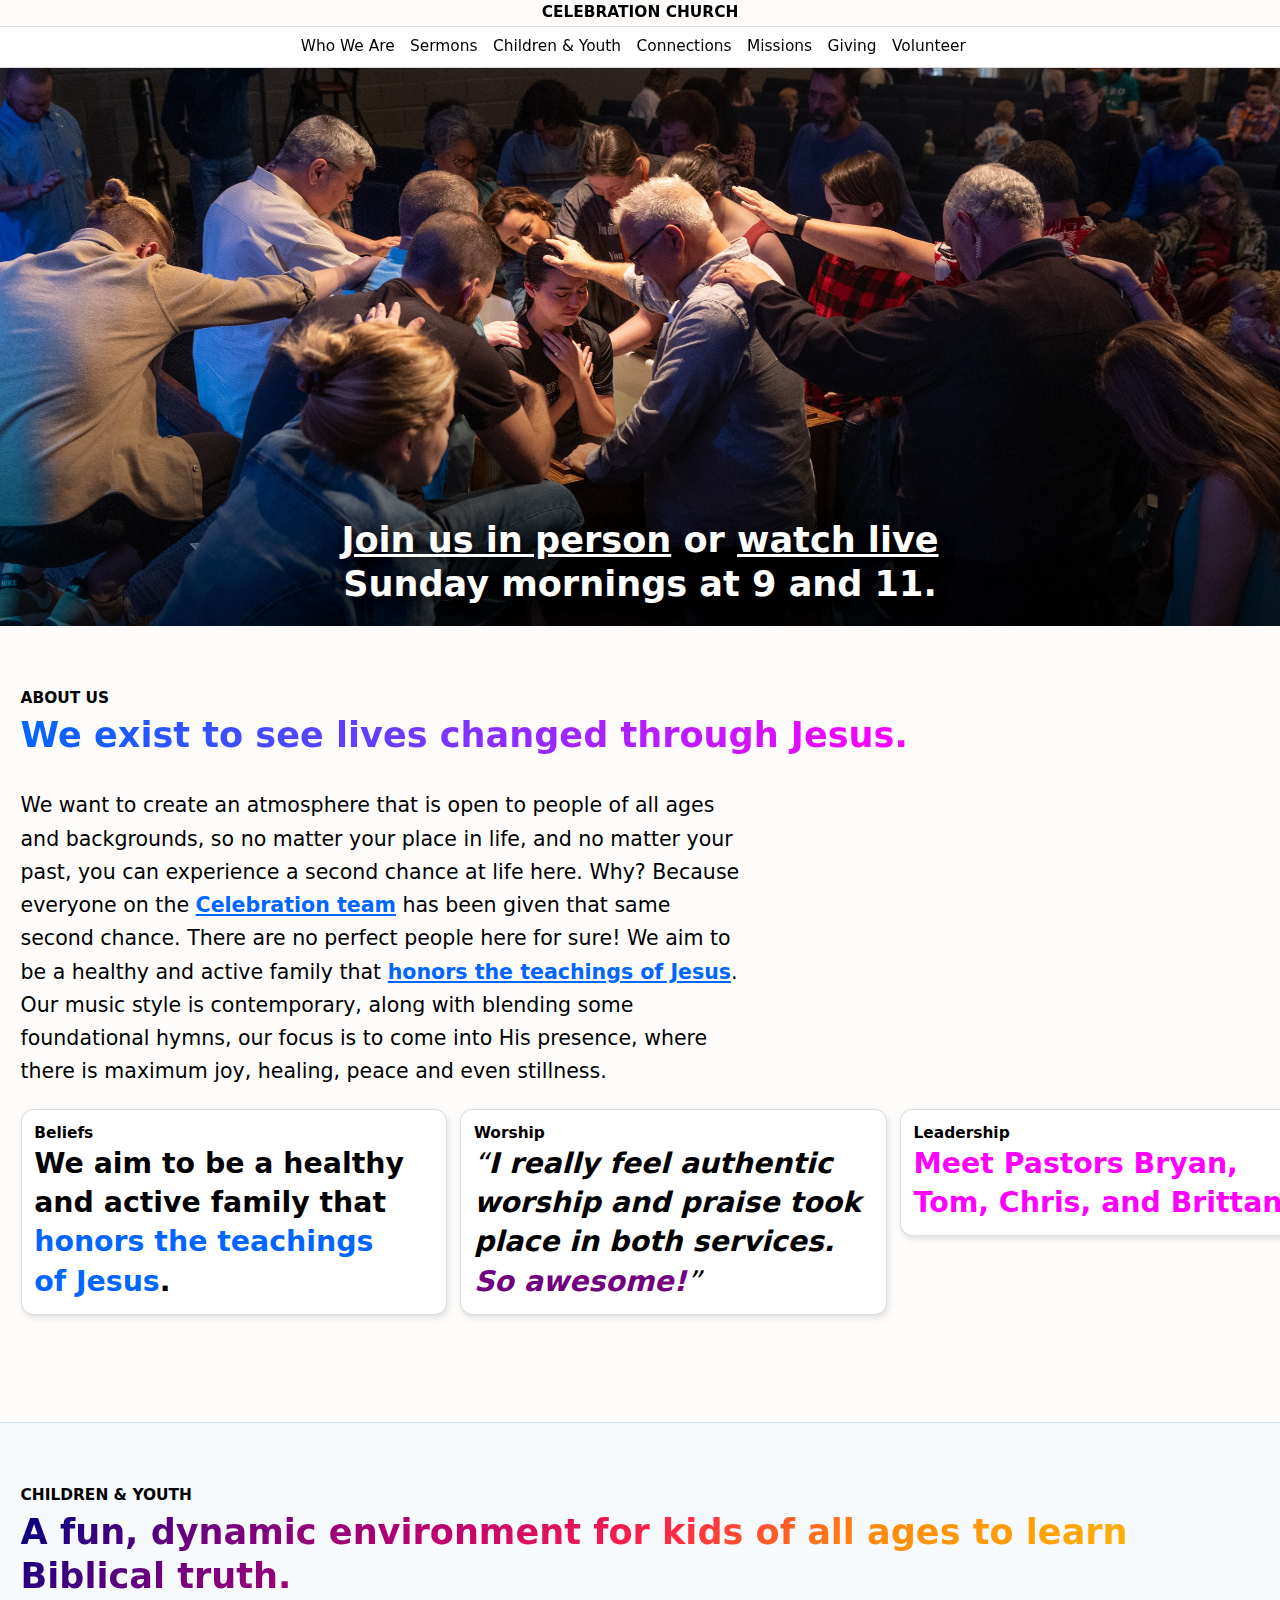
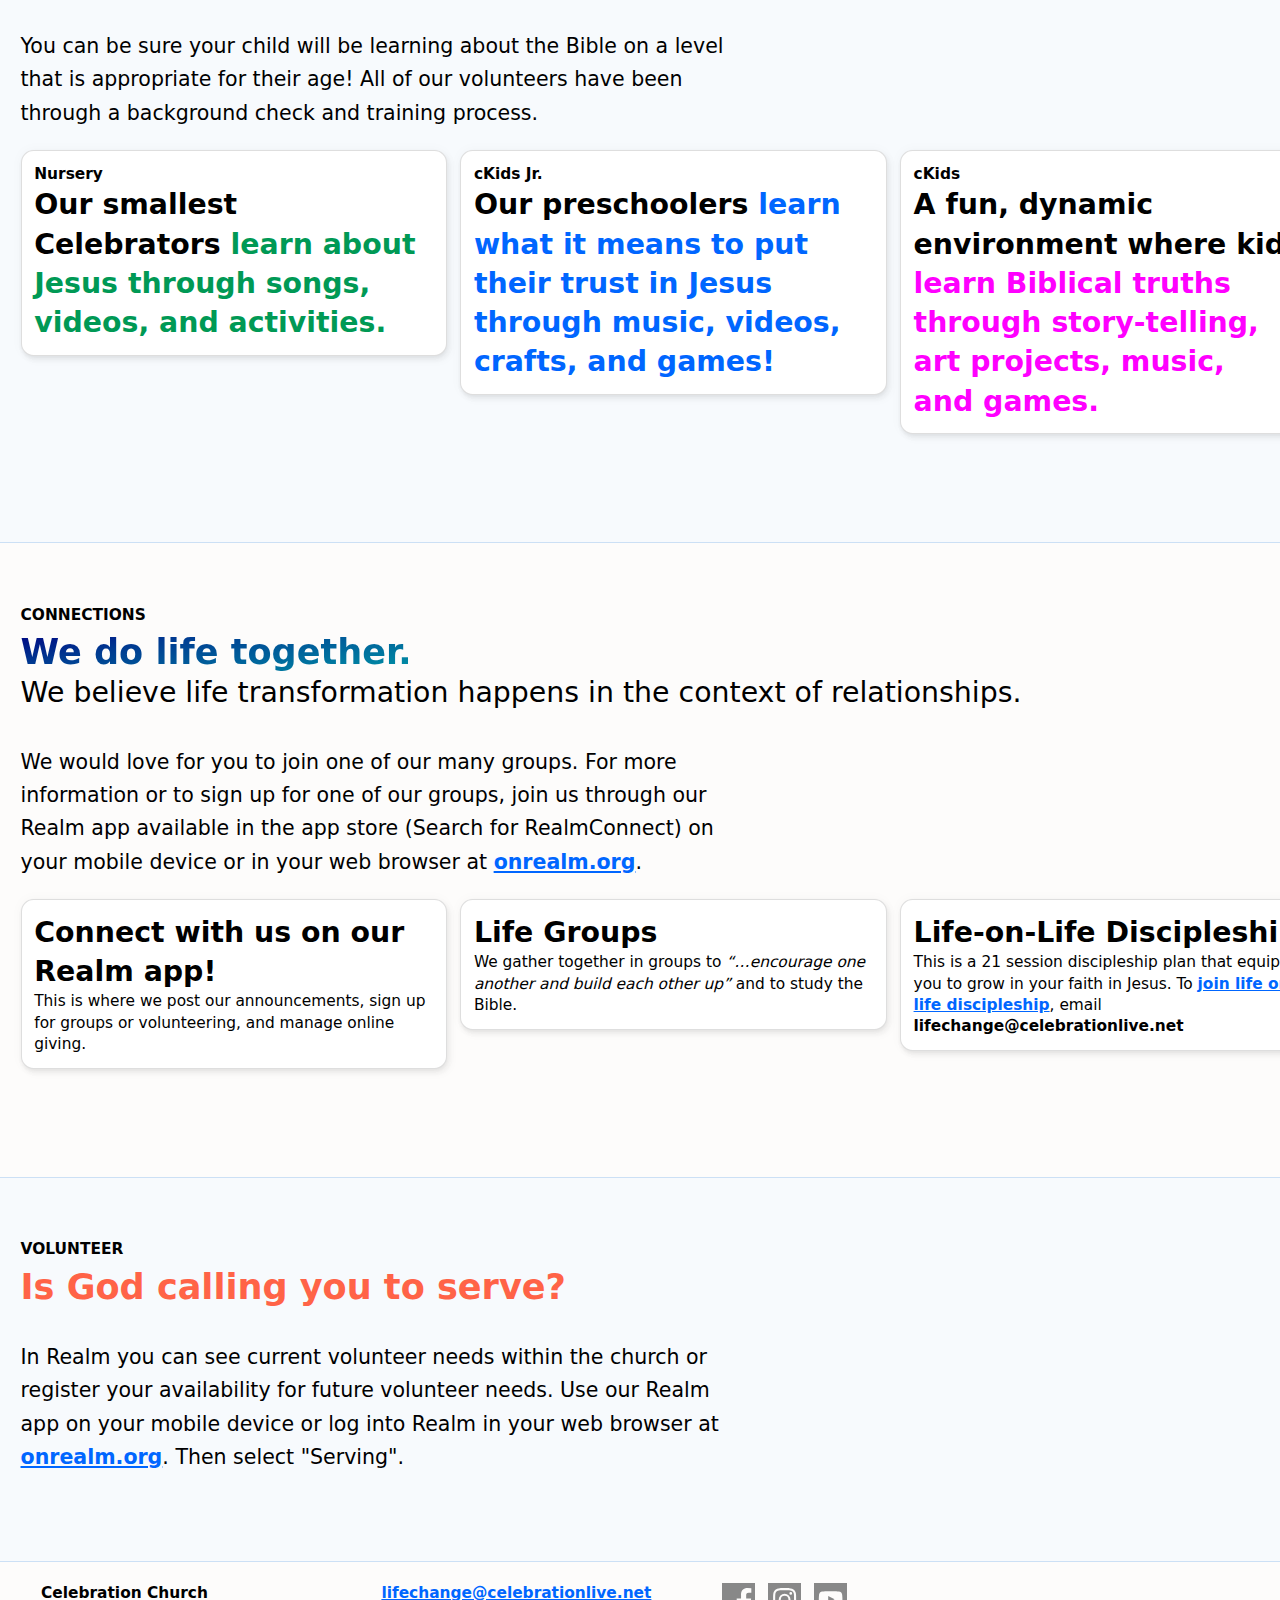
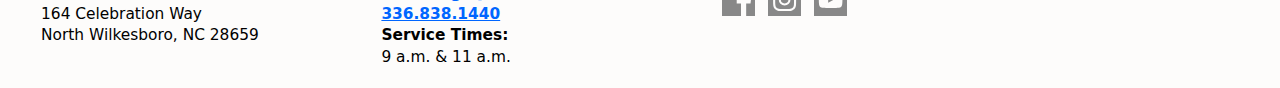
<file: index.html>
<!DOCTYPE html>
<html lang="en">
    <head>
        <meta charset="UTF-8">
        <meta name="viewport" content="width=device-width, initial-scale=1">
        <title>Welcome - Celebration Church</title>
        <link rel="stylesheet" href="css/style.css" type="text/css">
        <link rel="shortcut icon" type="image/x-icon" href="https://images.squarespace-cdn.com/content/v1/59aee616f14aa1a7d4000145/1523496781537-GY2BFOH7WMCSUDHHE1X2/favicon.ico?format=100w"/>
        <meta name="description" content="Helping people experience life change through Jesus Christ.">
        <meta property="og:title" content="Welcome to Celebration Church">
        <meta property="og:description" content="Helping people experience life change through Jesus Christ.">
<!--        <meta property="og:image" content="https://www.mywebsite.com/image.jpg">-->
        <meta property="og:image:alt" content="Image description">
        <meta property="og:locale" content="en_GB">
        <meta property="og:type" content="website">
        <meta name="twitter:card" content="summary_large_image">
<!--        <meta property="og:url" content="https://www.mywebsite.com/page">-->
<!--        <link rel="canonical" href="https://www.mywebsite.com/page">-->

<!--
        <link rel="icon" href="/favicon.ico">
        <link rel="icon" href="/favicon.svg" type="image/svg+xml">
-->
<!--        <link rel="apple-touch-icon" href="/apple-touch-icon.png">-->
<!--        <link rel="manifest" href="/my.webmanifest">-->
<!--        <meta name="theme-color" content="#FF00FF">-->
        <style>
            
        </style>
    </head>

    <body>
        <!-- Content -->
        <main id="main-page">
            <nav>
                <a id="cc" class="small" href="index.html">Celebration Church</a>
                <div>
                    <ul role="list" class="scroll-x hide-scrollbar">
                        <li class="small"><a href="about.html">Who We Are</a></li>
                        <li class="small"><a href="live.html">Sermons</a></li>
                        <li class="small"><a href="kids.html">Children &amp; Youth</a></li>
                        <li class="small"><a href="index.html#connections">Connections</a></li>
                        <li class="small"><a href="outreach.html">Missions</a></li>
                        <li class="small"><a href="giving.html">Giving</a></li>
                        <li class="small"><a href="#volunteer">Volunteer</a></li>
                    </ul>
                </div>
            </nav>
            
            <header class="banner">
                <hgroup>
                    <h1 class="h2"><a href="https://www.google.com/maps/place/164+Celebration+Way,+North+Wilkesboro,+NC+28659/@36.1661921,-81.1939094,17z/data=!3m1!4b1!4m5!3m4!1s0x88510cef5641c54b:0x3fb95d2b9f60a51f!8m2!3d36.1661921!4d-81.1917154">Join us in person</a> or&nbsp;<a href="live.html">watch&nbsp;live</a> Sunday mornings at <time datetime="09:00">9</time> and <time datetime="11:00">11</time>.</h1>
                </hgroup>
                <figure>
<!--                    <iframe width="560" height="315" src="https://www.youtube-nocookie.com/embed/EDA9VMu-8yM?controls=0" title="YouTube video player" frameborder="0" allow="accelerometer; autoplay; clipboard-write; encrypted-media; gyroscope; picture-in-picture; web-share" allowfullscreen></iframe>-->
                    <img src="img/IMG_3170.jpg" alt="A baptism at Celebration Church" style="object-position: center 40%">
                </figure>
            </header>
            <section id="intro" class="space">
                <header>
                    <hgroup>
                        <small><a href="about.html">About Us</a></small>
                        <h2 class="gradient-text grad-blue-magenta">We exist to see lives changed through&nbsp;Jesus.</h2>
                    </hgroup>
                </header>
                <div>
                    <p>We want to create an atmosphere that is open to people of all ages and backgrounds, so no matter your place in life, and no matter your past, you can experience a second chance at life here. Why? Because everyone on the <a href="about.html#leadership">Celebration team</a> has been given that same second chance. There are no perfect people here for sure! We aim to be a healthy and active family that <a href="about.html#beliefs">honors the&nbsp;teachings of&nbsp;Jesus</a>. Our music style is contemporary, along with blending some foundational hymns, our focus is to come into His presence, where there is maximum joy, healing, peace and even stillness.</p>
                </div>
                    
                
                
                <ul role="list" class="scroll-x scroll-snap">
                    <li class="card">
                        <article>
                            <h3 class="small"><a href="about.html#beliefs">Beliefs</a></h3>
                            <p class="h3"><strong>We aim to be a healthy and active family that <span class="text-color-blue-2">honors the&nbsp;teachings of&nbsp;Jesus</span>.</strong></p>
                        </article>
                    </li>
                                
                    <li class="card">
                        <article>
                            <h3 class="small"><a href="about.html#worship">Worship</a></h3>
                            <p class="h3"><q><strong>I really feel authentic worship and praise took place in both services. <span class="text-color-purple">So&nbsp;awesome!</span></strong></q></p>
                        </article>
                    </li>
                                
                    <li class="card">
                        <article>
                            <h3 class="small"><a href="about.html#leadership">Leadership</a></h3>
                            <p class="h3 text-color-magenta"><strong>Meet Pastors Bryan, Tom, Chris, and&nbsp;Brittany.</strong></p>
                        </article>
                    </li>
                </ul>
            </section>
                
            <section id="kids" class="space">
                    <header>
                        <hgroup>
                            <small><a href="kids.html">Children &amp; Youth</a></small>
                            <h2 class="gradient-text grad-2">A fun, dynamic environment for kids of all ages to&nbsp;learn Biblical truth.</h2>
                        </hgroup>
                    </header>
                
                    <div>
                        <p>You can be sure your child will be learning about the Bible on a level that is appropriate for their age! All of our volunteers have been through a background check and training process.</p>
                    </div>
                    
                    <ul role="list" class="scroll-x scroll-snap">
                        <li class="card">
                            <article>
                                <h3 class="small"><a href="kids.html#nursery">Nursery</a></h3>
                                <p class="h3"><strong>Our smallest Celebrators <span class="text-color-green-2">learn about Jesus through songs, videos, and&nbsp;activities.</span></strong></p>
                            </article>
                        </li>
                        
                        <li class="card">
                            <article>
                                <h3 class="small"><a href="kids.html#ckids-jr">cKids Jr.</a></h3>
                                <p class="h3"><strong>Our preschoolers <span class="text-color-blue-2">learn what it means to put their trust in Jesus through music, videos, crafts, and&nbsp;games!</span></strong></p>
                            </article>
                        </li>
                        
                        <li class="card">
                            <article>
                                <h3 class="small"><a href="kids.html#ckids">cKids</a></h3>
                                <p class="h3"><strong>A fun, dynamic environment where kids <span class="text-color-magenta">learn Biblical truths through story-telling, art projects, music, and&nbsp;games.</span></strong></p>
                            </article>
                        </li>
                        
                        <li class="card">
                            <article>
                                <h3 class="small"><a href="kids.html#uprising">Uprising Student Ministry</a></h3>
                                <p class="h3"><strong>Middle and high school students can <span class="text-color-red">connect with God, other students, mentors, and grow closer to&nbsp;Jesus.</span></strong></p>
                            </article>
                        </li>
                    </ul>
                </section>
                
                <section id="connections" class="space">
                    <header>
                        <hgroup>
                            <small>Connections</small>
                            <h2 class="gradient-text grad-3">We do life together.</h2>
                            <p>We believe life transformation happens in the context of relationships.</p>
                        </hgroup>
                    </header>
                    
                    <div>
                        <p>We would love for you to join one of our many groups. For more information or to sign up for one of our groups, join us through our Realm app available in the app store &#40;Search for RealmConnect&#41; on your mobile device or in your web browser at <a href="https://onrealm.org/Celebrationlive/Account/Register">onrealm.org</a>.</p>
                    </div>
                    
                    <ul role="list" class="scroll-x scroll-snap">
                        <li class="card">
                            <article>
                                <h3><a href="https://onrealm.org/Celebrationlive/Account/Start?ReturnUrl=%2FCelebrationlive%2FAccount%2F">Connect with us on our Realm app!</a></h3>
                                <p class="small">This is where we post our announcements, sign up for groups or volunteering, and manage online giving.</p>
                            </article>
                        </li>
                        
                        <li class="card">
                            <article>
                                <h3><a href="https://e.onrealm.org/groups/search/7a756564-ed9e-453e-a0eb-15cdb28e9089">Life Groups</a></h3>
                                <p class="small">We gather together in groups to <q cite="1 Thessalonians 5:11">&hellip;encourage one another and build each other up</q> and to study the Bible.</p>
                            </article>
                        </li>
                        
                        <li class="card">
                            <article>
                                <h3>Life-on-Life Discipleship</h3>
                                <p class="small">This is a 21 session discipleship plan that equips you to grow in your faith in Jesus. To <a href="mailto:lifechange@celebrationlive.net">join life on life discipleship</a>, email <strong>lifechange@celebrationlive.net</strong></p>
                            </article>
                        </li>
                        
                        <li class="card">
                            <article>
                                <h3><a href="https://e.onrealm.org/groups/bbfaa67a-8416-42be-ab30-a6970090a4ab/info">Momsnext</a></h3>
                                <p class="small">This group of Moms gather together at Celebration Church, every other Thursday from <time datetime="09:00/11:00">9:00&ndash;11:00 a.m.</time></p>
                            </article>
                        </li>
                        
                        <li class="card">
                            <article>
                                <h3><a href="https://e.onrealm.org/groups/b0574e8c-0556-4d6b-8e52-a50900cee09b/info">Iron Men</a></h3>
                                <p class="small">On the second Saturday of every month. This men's bible study meets from <time datetime="07:00/08:30">7:00&ndash;8:30&nbsp;a.m.</time></p>
                            </article>
                        </li>
                    </ul>
            </section>
            
            <section id="volunteer" class="space">
                   <header>
                        <hgroup>
                            <small>Volunteer</small>
                            <h2 class="text-color-tomato">Is God calling you to serve?</h2>
                        </hgroup>
                    </header>
                    
                    <div class="space">
                        <p>In Realm you can see current volunteer needs within the church or register your availability for&nbsp;future volunteer needs. Use our Realm app on your mobile device or log into Realm in your web browser at <a href="https://onrealm.org/Celebrationlive/Account/Register">onrealm.org</a>. Then select "Serving".</p>
                    </div>
            </section>
            
            <footer>
                <div>
                    <address class="small">
                        <strong>Celebration Church</strong>
                        164 Celebration Way<br>
                        North Wilkesboro, NC 28659
                    </address>
                    <ul role="list" class="small">
                        <li><a href="mailto:lifechange@celebrationlive.net">lifechange@celebrationlive.net</a></li>
                        <li><a href="tel:336.838.1440">336.838.1440</a></li>
    <!--                    <li><strong>Office Hours:</strong> Monday&ndash;Thursday <time datetime="09:00">9 a.m.</time>&ndash;<time datetime="16:00">4 p.m.</time></li>-->
                        <li><strong>Service Times:</strong> <time datetime="09:00">9 a.m.</time> &amp; <time datetime="11:00">11 a.m.</time></li>
                    </ul>
                    <ul role="list" class="social-media">
                        <li><a href="https://www.facebook.com/celebrationlivechurch" target="_blank"><svg xmlns="http://www.w3.org/2000/svg" viewBox="0 0 52 52"><path d="M0,0V52H29.73V32H23V24.16h6.78V18.37C29.73,11.66,33.83,8,39.82,8a54.47,54.47,0,0,1,6.06.31v7H41.72c-3.26,0-3.89,1.55-3.89,3.82v5H45.6l-1,7.85H37.83V52H52V0Z"/></svg></a></li>
                        <li><a href="http://instagram.com/celebrationlivechurch" target="_blank"><svg xmlns="http://www.w3.org/2000/svg" viewBox="0 0 52 52"><path class="cls-1" d="M26,20a6,6,0,1,0,6,6A6,6,0,0,0,26,20Z"/><path class="cls-1" d="M0,0V52H52V0ZM43.89,33.42a13.38,13.38,0,0,1-.83,4.37,9.18,9.18,0,0,1-5.27,5.26,13.1,13.1,0,0,1-4.37.84C31.5,44,30.89,44,26,44s-5.5,0-7.42-.11a13.1,13.1,0,0,1-4.37-.84,9.18,9.18,0,0,1-5.27-5.26,13.38,13.38,0,0,1-.83-4.37C8,31.5,8,30.89,8,26s0-5.5.11-7.42a13.38,13.38,0,0,1,.83-4.37,9.24,9.24,0,0,1,5.27-5.27,13.38,13.38,0,0,1,4.37-.83C20.5,8,21.11,8,26,8s5.5,0,7.42.11a13.38,13.38,0,0,1,4.37.83,9.24,9.24,0,0,1,5.27,5.27,13.38,13.38,0,0,1,.83,4.37C44,20.5,44,21.11,44,26S44,31.5,43.89,33.42Z"/><path class="cls-1" d="M40,15.38A5.89,5.89,0,0,0,36.62,12a9.93,9.93,0,0,0-3.35-.62c-1.89-.09-2.46-.11-7.27-.11s-5.38,0-7.27.11a9.93,9.93,0,0,0-3.35.62A5.89,5.89,0,0,0,12,15.38a9.93,9.93,0,0,0-.62,3.35c-.09,1.89-.11,2.46-.11,7.27s0,5.38.11,7.27A9.93,9.93,0,0,0,12,36.62,5.89,5.89,0,0,0,15.38,40a9.93,9.93,0,0,0,3.35.62c1.89.09,2.46.11,7.27.11s5.38,0,7.27-.11A9.93,9.93,0,0,0,36.62,40,5.89,5.89,0,0,0,40,36.62a9.93,9.93,0,0,0,.62-3.35c.09-1.89.11-2.46.11-7.27s0-5.38-.11-7.27A9.93,9.93,0,0,0,40,15.38ZM26,35.24A9.24,9.24,0,1,1,35.24,26,9.24,9.24,0,0,1,26,35.24Zm9.61-16.69a2.16,2.16,0,1,1,2.16-2.16A2.16,2.16,0,0,1,35.61,18.55Z"/></svg></a></li>
                        <li><a href="https://www.youtube.com/channel/UCs91Cpe725dDf4iBlSjvSMQ" target="_blank"><svg xmlns="http://www.w3.org/2000/svg" viewBox="0 0 52 52"><polygon class="cls-1" points="22.18 30.8 32.17 25.62 22.18 20.41 22.18 30.8"/><path class="cls-1" d="M0,0V52H52V0ZM44.48,27.4a55.81,55.81,0,0,1-.37,6s-.36,2.55-1.47,3.67a5.24,5.24,0,0,1-3.7,1.56C33.77,39,26,39,26,39s-9.61-.09-12.57-.37c-.82-.16-2.67-.11-4.07-1.58-1.11-1.12-1.47-3.67-1.47-3.67a55.81,55.81,0,0,1-.37-6V24.59a55.81,55.81,0,0,1,.37-6s.36-2.55,1.47-3.67a5.31,5.31,0,0,1,3.7-1.57C18.23,13,26,13,26,13h0s7.76,0,12.93.37a5.31,5.31,0,0,1,3.7,1.57c1.11,1.12,1.47,3.67,1.47,3.67a55.81,55.81,0,0,1,.37,6Z"/></svg></a></li>
                    </ul>
                </div>
            </footer>
        </main>
        
        
        <script>
            const cards = document.querySelectorAll('.card');
            Array.prototype.forEach.call(cards, card => {
                let down, up, link = card.querySelector('h3 a');
                card.style.cursor = 'pointer';
                card.onmousedown = () => down = +new Date();
                card.onmouseup = () => {
                    up = +new Date();
                    if ((up - down) < 200) {
                        link.click();
                    }
                }
            });
        </script>
    </body>
</html>
</file>
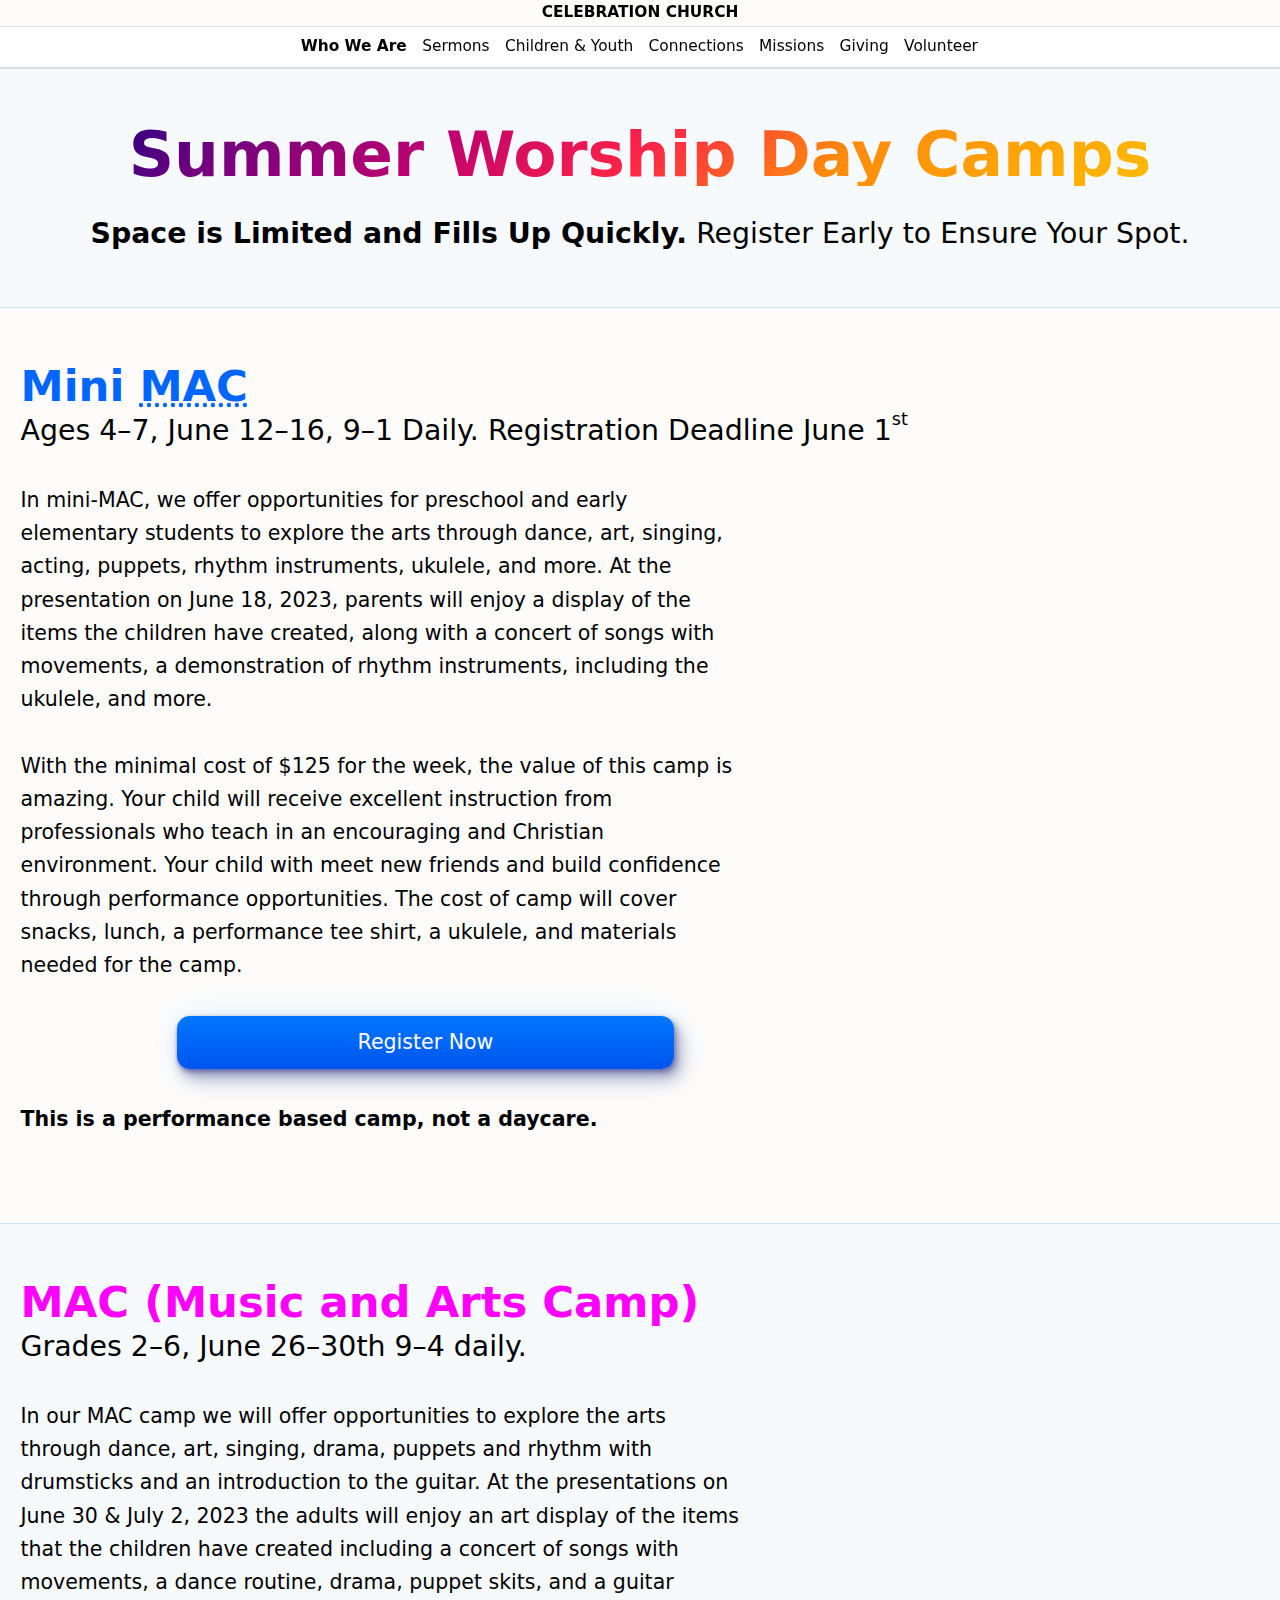
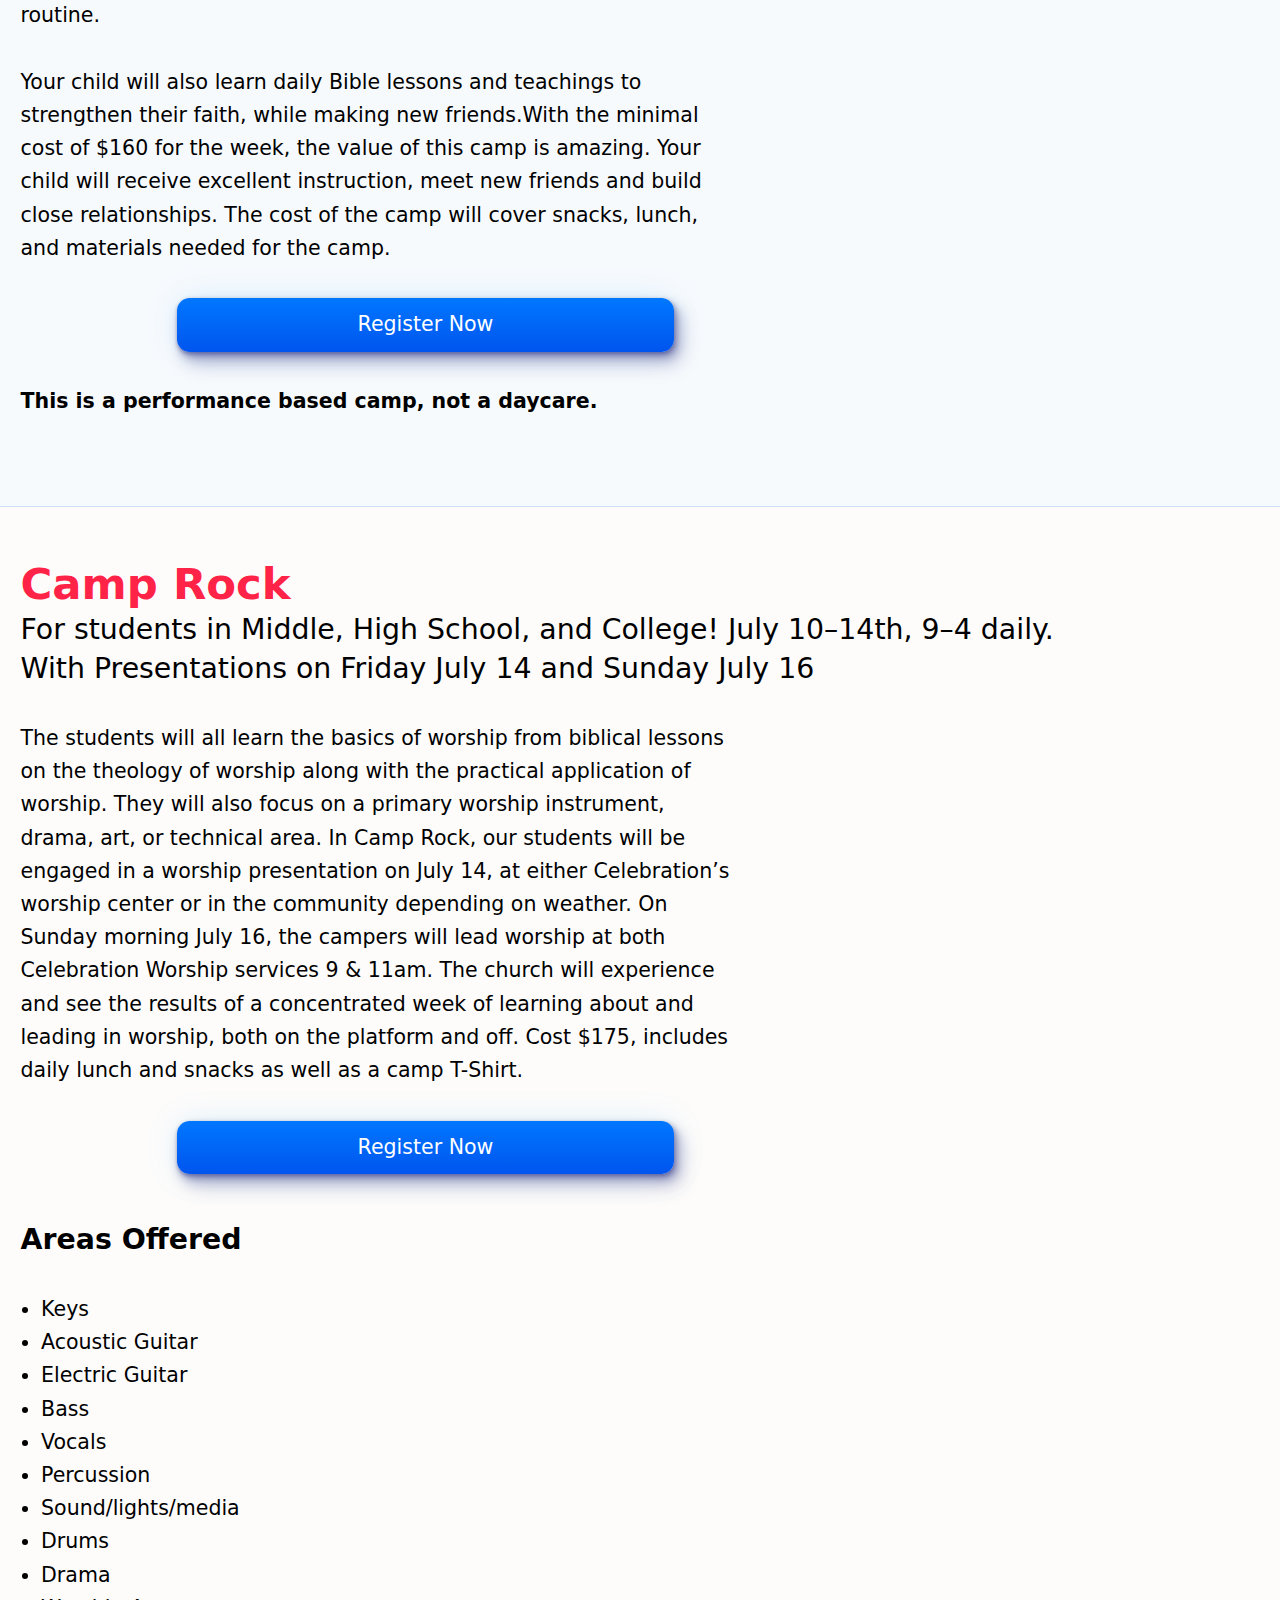
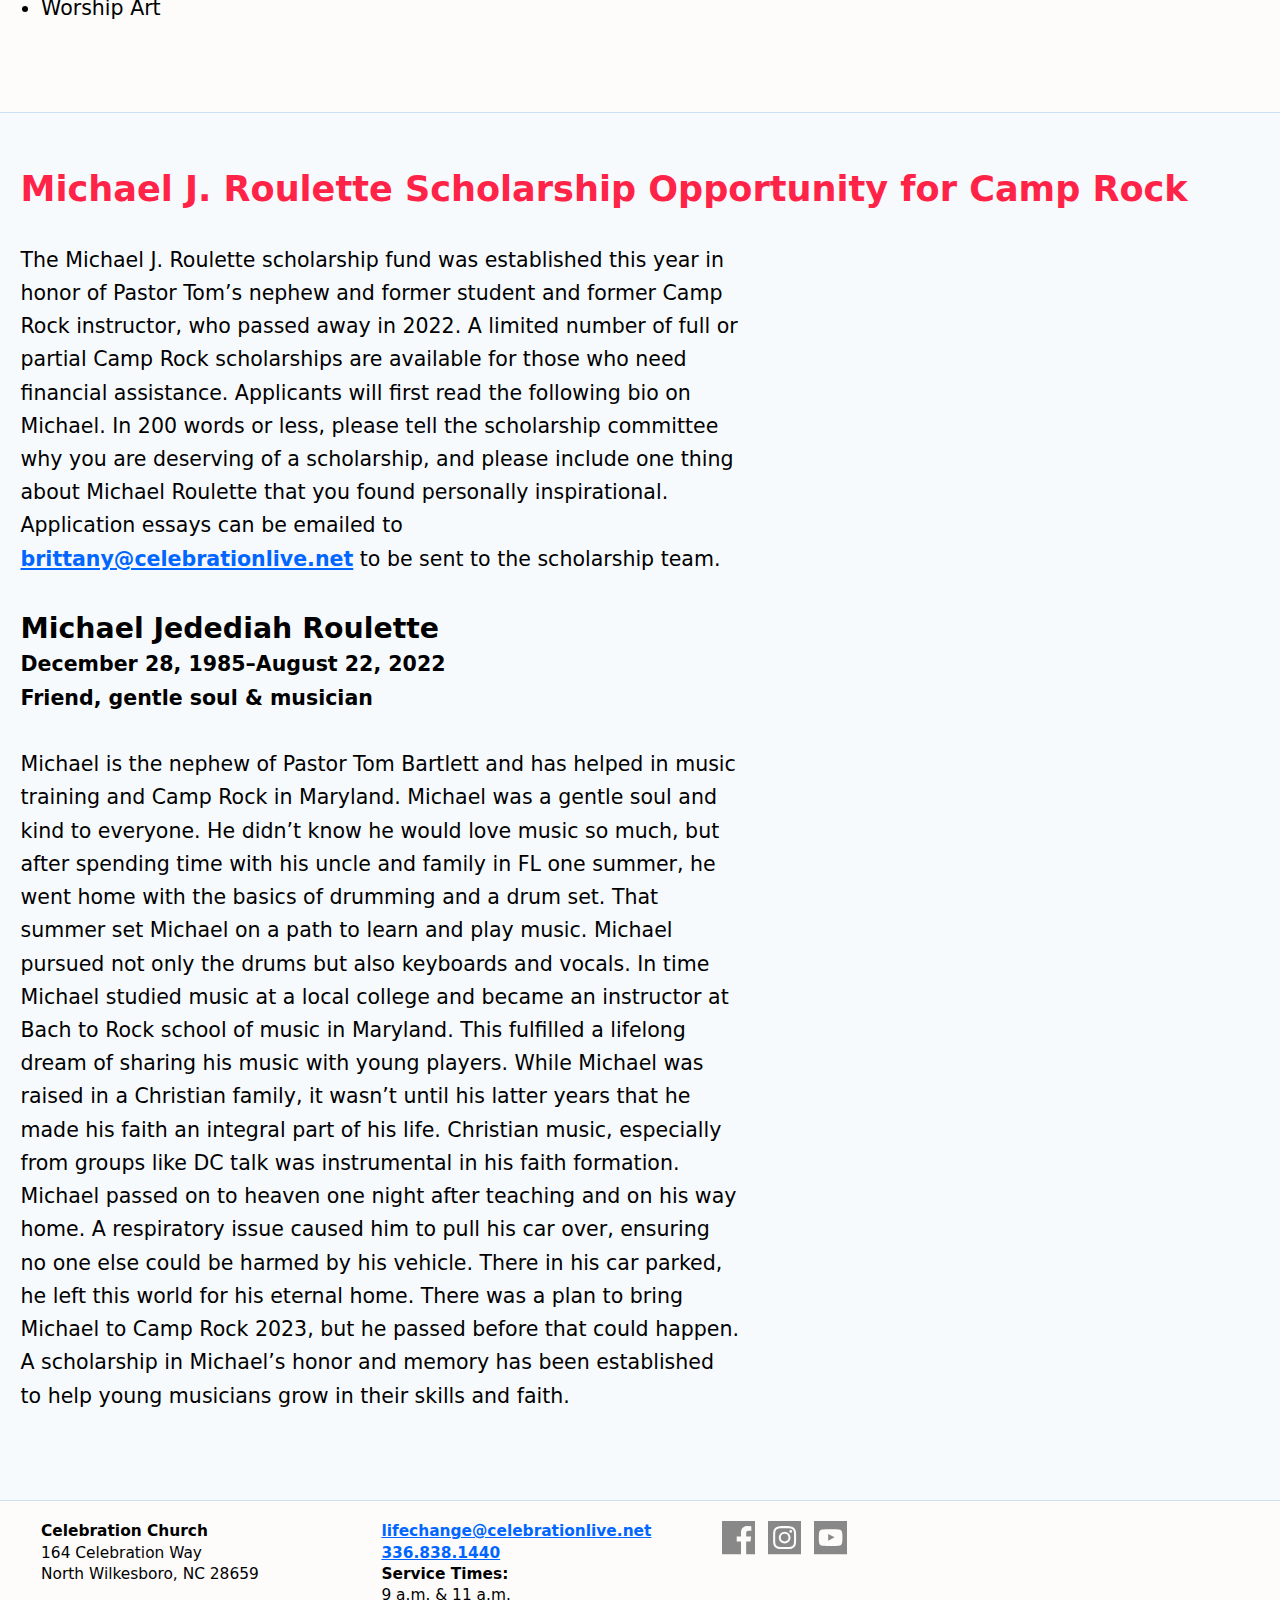
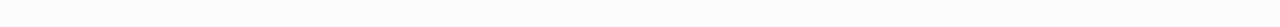
<file: camps.html>
<!DOCTYPE html>
<html lang="en">
    <head>
        <meta charset="UTF-8">
        <meta name="viewport" content="width=device-width, initial-scale=1">
        <title>Summer Worship Day Camps</title>
        <link rel="stylesheet" href="css/style.css" type="text/css">
        <link rel="shortcut icon" type="image/x-icon" href="https://images.squarespace-cdn.com/content/v1/59aee616f14aa1a7d4000145/1523496781537-GY2BFOH7WMCSUDHHE1X2/favicon.ico?format=100w"/>
        <meta name="description" content="Helping people experience life change through Jesus Christ.">
        <meta property="og:title" content="Summer Worship Day Camps">
        <meta property="og:description" content="Helping people experience life change through Jesus Christ.">
<!--        <meta property="og:image" content="https://www.mywebsite.com/image.jpg">-->
        <meta property="og:image:alt" content="Image description">
        <meta property="og:locale" content="en_GB">
        <meta property="og:type" content="website">
<!--        <meta property="og:url" content="https://www.mywebsite.com/page">-->
<!--        <link rel="canonical" href="https://www.mywebsite.com/page">-->

<!--
        <link rel="icon" href="/favicon.ico">
        <link rel="icon" href="/favicon.svg" type="image/svg+xml">
-->
<!--        <link rel="apple-touch-icon" href="/apple-touch-icon.png">-->
<!--        <link rel="manifest" href="/my.webmanifest">-->
<!--        <meta name="theme-color" content="#FF00FF">-->
    </head>

    <body>
        <main id="main-page">
            <nav>
                <a id="cc" class="small" href="index.html">Celebration Church</a>
                <div>
                    <ul role="list" class="scroll-x hide-scrollbar">
                        <li class="small"><a style="font-weight: 800!important" href="about.html">Who We Are</a></li>
                        <li class="small"><a href="live.html">Sermons</a></li>
                        <li class="small"><a href="kids.html">Children &amp; Youth</a></li>
                        <li class="small"><a href="index.html#connections">Connections</a></li>
                        <li class="small"><a href="outreach.html">Missions</a></li>
                        <li class="small"><a href="giving.html">Giving</a></li>
                        <li class="small"><a href="index.html#volunteer">Volunteer</a></li>
                    </ul>
                </div>
            </nav>
            
            <header id="page-header" class="no-img">
                <hgroup class="space-small" style="text-align: center">
                    <h1 class="h0 gradient-text grad-2">Summer Worship Day Camps</h1>
                    <p><strong>Space is Limited and Fills Up Quickly.</strong> Register Early to Ensure Your Spot.</p>
                </hgroup>
            </header>
            <section id="mac-mini" class="space">
                <header>
                    <hgroup>
                        <h2 class="h1 text-color-blue-2">Mini <abbr title="Music and Arts Camp">MAC</abbr></h2>
                        <p>Ages 4&ndash;7, June 12&ndash;16, 9&ndash;1 Daily. Registration Deadline June 1<sup>st</sup></p>
                    </hgroup>
                </header>
                <div class="space">
                    <p>In mini-MAC, we offer opportunities for preschool and early elementary students to explore the arts through dance, art, singing, acting, puppets, rhythm instruments, ukulele, and more. At the presentation on June 18, 2023, parents will enjoy a display of the items the children have created, along with a concert of songs with movements, a demonstration of rhythm instruments, including the ukulele, and more.</p>
                        
                    <p>With the minimal cost of $125 for the week, the value of this camp is amazing. Your child will receive excellent instruction from professionals who teach in an encouraging and Christian environment. Your child with meet new friends and build confidence through performance opportunities. The cost of camp will cover snacks, lunch, a performance tee shirt, a ukulele, and materials needed for the camp. </p>
                        
                    <a class="primary button" href="https://onrealm.org/Celebrationlive/PublicRegistrations/Event?linkString=MDc1NDkxNmQtOGE3MC00YjEwLTkxYzctYWZjNjAxNDZjMzM0" target="_blank">Register Now</a>
                        
                    <p><strong>This is a performance based camp, not a&nbsp;daycare.</strong></p>
                </div>
            </section>
                
            <section id="mac" class="space">
                <header>
                    <hgroup>
                        <h2 class="h1 text-color-magenta">MAC (Music and Arts Camp)</h2>
                        <p>Grades 2&ndash;6, June 26&ndash;30th 9&ndash;4 daily.</p>
                    </hgroup>
                </header>
                <div class="space">
                    <p>In our MAC camp we will offer opportunities to explore the arts through dance, art, singing, drama, puppets and rhythm with drumsticks and an introduction to the guitar. At the presentations on June 30 &amp; July 2, 2023 the adults will enjoy an art display of the items that the children have created including a concert of songs with movements, a dance routine, drama, puppet skits, and a guitar routine.</p>
                        
                    <p>Your child will also learn daily Bible lessons and teachings to strengthen their faith, while making new friends.With the minimal cost of $160 for the week, the value of this camp is amazing. Your child will receive excellent instruction, meet new friends and build close relationships. The cost of the camp will cover snacks, lunch, and materials needed for the camp.</p>
                        
                    <a class="primary button" href="https://onrealm.org/Celebrationlive/PublicRegistrations/Event?linkString=ZDdjMWY4MGYtNTVmOS00NjRjLTkyY2EtYWZjNzAwZWE3MTU2" target="_blank">Register Now</a>
                        
                    <p><strong>This is a performance based camp, not a&nbsp;daycare.</strong></p>
                </div>
            </section>
                
            <section id="camp-rock" class="space">
                <header>
                    <hgroup>
                        <h2 class="h1 text-color-red">Camp Rock</h2>
                        
                        <p>For students in Middle, High School, and College! July 10&ndash;14th, 9&ndash;4 daily.</p>
                        <p>With Presentations on&nbsp;Friday July 14 and Sunday July 16</p>
                    </hgroup>
                </header>
                <div class="space">
                    <p>The students will all learn the basics of worship from biblical lessons on the theology of worship along with the practical application of worship. They will also focus on a primary worship instrument, drama,  art, or technical area. In Camp Rock, our students will be engaged in a worship presentation on July 14, at either Celebration’s worship center or in the community depending on weather. On Sunday morning July 16, the campers will lead worship at both Celebration Worship services 9 &amp; 11am. The church will experience and see the results of a concentrated week of learning about and leading in worship, both on the platform and off. Cost $175, includes daily lunch and snacks as well as a camp T-Shirt.</p>
                        
                    <a class="primary button" href="https://onrealm.org/Celebrationlive/PublicRegistrations/Event?linkString=ZWZlM2Q4MDQtNzkyMy00Y2ZmLWEzMjUtYWZjNzAwZWQ4Yzkz" target="_blank">Register Now</a>
                        
                    <h3>Areas Offered</h3>
                    <ul>
                        <li>Keys</li>
                        <li>Acoustic Guitar</li>
                        <li>Electric Guitar</li>
                        <li>Bass</li>
                        <li>Vocals</li>
                        <li>Percussion</li>
                        <li>Sound/lights/media</li>
                        <li>Drums</li>
                        <li>Drama</li>
                        <li>Worship Art</li>
                    </ul>
                </div>
            </section>
                
            <section id="scholarship" class="space">
                <header>
                        <h2 class="text-color-red">Michael J. Roulette Scholarship Opportunity for Camp Rock</h2>
                    </header>
                    <div class="space">
                        <p>The Michael J. Roulette scholarship fund was established this year in honor of Pastor Tom’s nephew and former student and former Camp Rock instructor, who passed away in 2022. A limited number of full or partial Camp Rock scholarships are available for those who need financial assistance. Applicants will first read the following bio on Michael. In 200 words or less, please tell the scholarship committee why you are deserving of a scholarship, and please include one thing about Michael Roulette that you found personally inspirational. Application essays can be emailed to <a href="mailto:brittany@celebrationlive.net">brittany@celebrationlive.net</a> to be sent to the scholarship team.</p>
                        
                    <div>
                        <h3>Michael Jedediah Roulette</h3>
                        <p><strong>December 28, 1985&ndash;August 22, 2022</strong></p>
                        <p><strong>Friend, gentle soul &amp; musician</strong></p>    
                    </div>
                        
                    <p>Michael is the nephew of Pastor Tom Bartlett and has helped in music training and Camp Rock in Maryland. Michael was a gentle soul and kind to everyone. He didn’t know he would love music so much, but after spending time with his uncle and family in FL one summer, he went home with the basics of drumming and a drum set. That summer set Michael on a path to learn and play music. Michael pursued not only the drums but also keyboards and vocals. In time Michael studied music at a local college and became an instructor at Bach to Rock school of music in Maryland. This fulfilled a lifelong dream of sharing his music with young players. While Michael was raised in a Christian family, it wasn’t until his latter years that he made his faith an integral part of his life. Christian music, especially from groups like DC talk was instrumental in his faith formation. Michael passed on to heaven one night after teaching and on his way home. A respiratory issue caused him to pull his car over, ensuring no one else could be harmed by his vehicle. There in his car parked, he left this world for his eternal home. There was a plan to bring Michael to Camp Rock 2023, but he passed before that could happen. A scholarship in Michael’s honor and memory has been established to help young musicians grow in their skills and faith. </p>
                </div>
                    
            </section>
            <footer>
                <div>
                    <address class="small">
                        <strong>Celebration Church</strong>
                        164 Celebration Way<br>
                        North Wilkesboro, NC 28659
                    </address>
                    <ul role="list" class="small">
                        <li><a href="mailto:lifechange@celebrationlive.net">lifechange@celebrationlive.net</a></li>
                        <li><a href="tel:336.838.1440">336.838.1440</a></li>
    <!--                    <li><strong>Office Hours:</strong> Monday&ndash;Thursday <time datetime="09:00">9 a.m.</time>&ndash;<time datetime="16:00">4 p.m.</time></li>-->
                        <li><strong>Service Times:</strong> <time datetime="09:00">9 a.m.</time> &amp; <time datetime="11:00">11 a.m.</time></li>
                    </ul>
                    <ul role="list" class="social-media">
                        <li><a href="https://www.facebook.com/celebrationlivechurch" target="_blank"><svg xmlns="http://www.w3.org/2000/svg" viewBox="0 0 52 52"><path d="M0,0V52H29.73V32H23V24.16h6.78V18.37C29.73,11.66,33.83,8,39.82,8a54.47,54.47,0,0,1,6.06.31v7H41.72c-3.26,0-3.89,1.55-3.89,3.82v5H45.6l-1,7.85H37.83V52H52V0Z"/></svg></a></li>
                        <li><a href="http://instagram.com/celebrationlivechurch" target="_blank"><svg xmlns="http://www.w3.org/2000/svg" viewBox="0 0 52 52"><path class="cls-1" d="M26,20a6,6,0,1,0,6,6A6,6,0,0,0,26,20Z"/><path class="cls-1" d="M0,0V52H52V0ZM43.89,33.42a13.38,13.38,0,0,1-.83,4.37,9.18,9.18,0,0,1-5.27,5.26,13.1,13.1,0,0,1-4.37.84C31.5,44,30.89,44,26,44s-5.5,0-7.42-.11a13.1,13.1,0,0,1-4.37-.84,9.18,9.18,0,0,1-5.27-5.26,13.38,13.38,0,0,1-.83-4.37C8,31.5,8,30.89,8,26s0-5.5.11-7.42a13.38,13.38,0,0,1,.83-4.37,9.24,9.24,0,0,1,5.27-5.27,13.38,13.38,0,0,1,4.37-.83C20.5,8,21.11,8,26,8s5.5,0,7.42.11a13.38,13.38,0,0,1,4.37.83,9.24,9.24,0,0,1,5.27,5.27,13.38,13.38,0,0,1,.83,4.37C44,20.5,44,21.11,44,26S44,31.5,43.89,33.42Z"/><path class="cls-1" d="M40,15.38A5.89,5.89,0,0,0,36.62,12a9.93,9.93,0,0,0-3.35-.62c-1.89-.09-2.46-.11-7.27-.11s-5.38,0-7.27.11a9.93,9.93,0,0,0-3.35.62A5.89,5.89,0,0,0,12,15.38a9.93,9.93,0,0,0-.62,3.35c-.09,1.89-.11,2.46-.11,7.27s0,5.38.11,7.27A9.93,9.93,0,0,0,12,36.62,5.89,5.89,0,0,0,15.38,40a9.93,9.93,0,0,0,3.35.62c1.89.09,2.46.11,7.27.11s5.38,0,7.27-.11A9.93,9.93,0,0,0,36.62,40,5.89,5.89,0,0,0,40,36.62a9.93,9.93,0,0,0,.62-3.35c.09-1.89.11-2.46.11-7.27s0-5.38-.11-7.27A9.93,9.93,0,0,0,40,15.38ZM26,35.24A9.24,9.24,0,1,1,35.24,26,9.24,9.24,0,0,1,26,35.24Zm9.61-16.69a2.16,2.16,0,1,1,2.16-2.16A2.16,2.16,0,0,1,35.61,18.55Z"/></svg></a></li>
                        <li><a href="https://www.youtube.com/channel/UCs91Cpe725dDf4iBlSjvSMQ" target="_blank"><svg xmlns="http://www.w3.org/2000/svg" viewBox="0 0 52 52"><polygon class="cls-1" points="22.18 30.8 32.17 25.62 22.18 20.41 22.18 30.8"/><path class="cls-1" d="M0,0V52H52V0ZM44.48,27.4a55.81,55.81,0,0,1-.37,6s-.36,2.55-1.47,3.67a5.24,5.24,0,0,1-3.7,1.56C33.77,39,26,39,26,39s-9.61-.09-12.57-.37c-.82-.16-2.67-.11-4.07-1.58-1.11-1.12-1.47-3.67-1.47-3.67a55.81,55.81,0,0,1-.37-6V24.59a55.81,55.81,0,0,1,.37-6s.36-2.55,1.47-3.67a5.31,5.31,0,0,1,3.7-1.57C18.23,13,26,13,26,13h0s7.76,0,12.93.37a5.31,5.31,0,0,1,3.7,1.57c1.11,1.12,1.47,3.67,1.47,3.67a55.81,55.81,0,0,1,.37,6Z"/></svg></a></li>
                    </ul>
                </div>
            </footer>
        </main>
    </body>
</html>
</file>
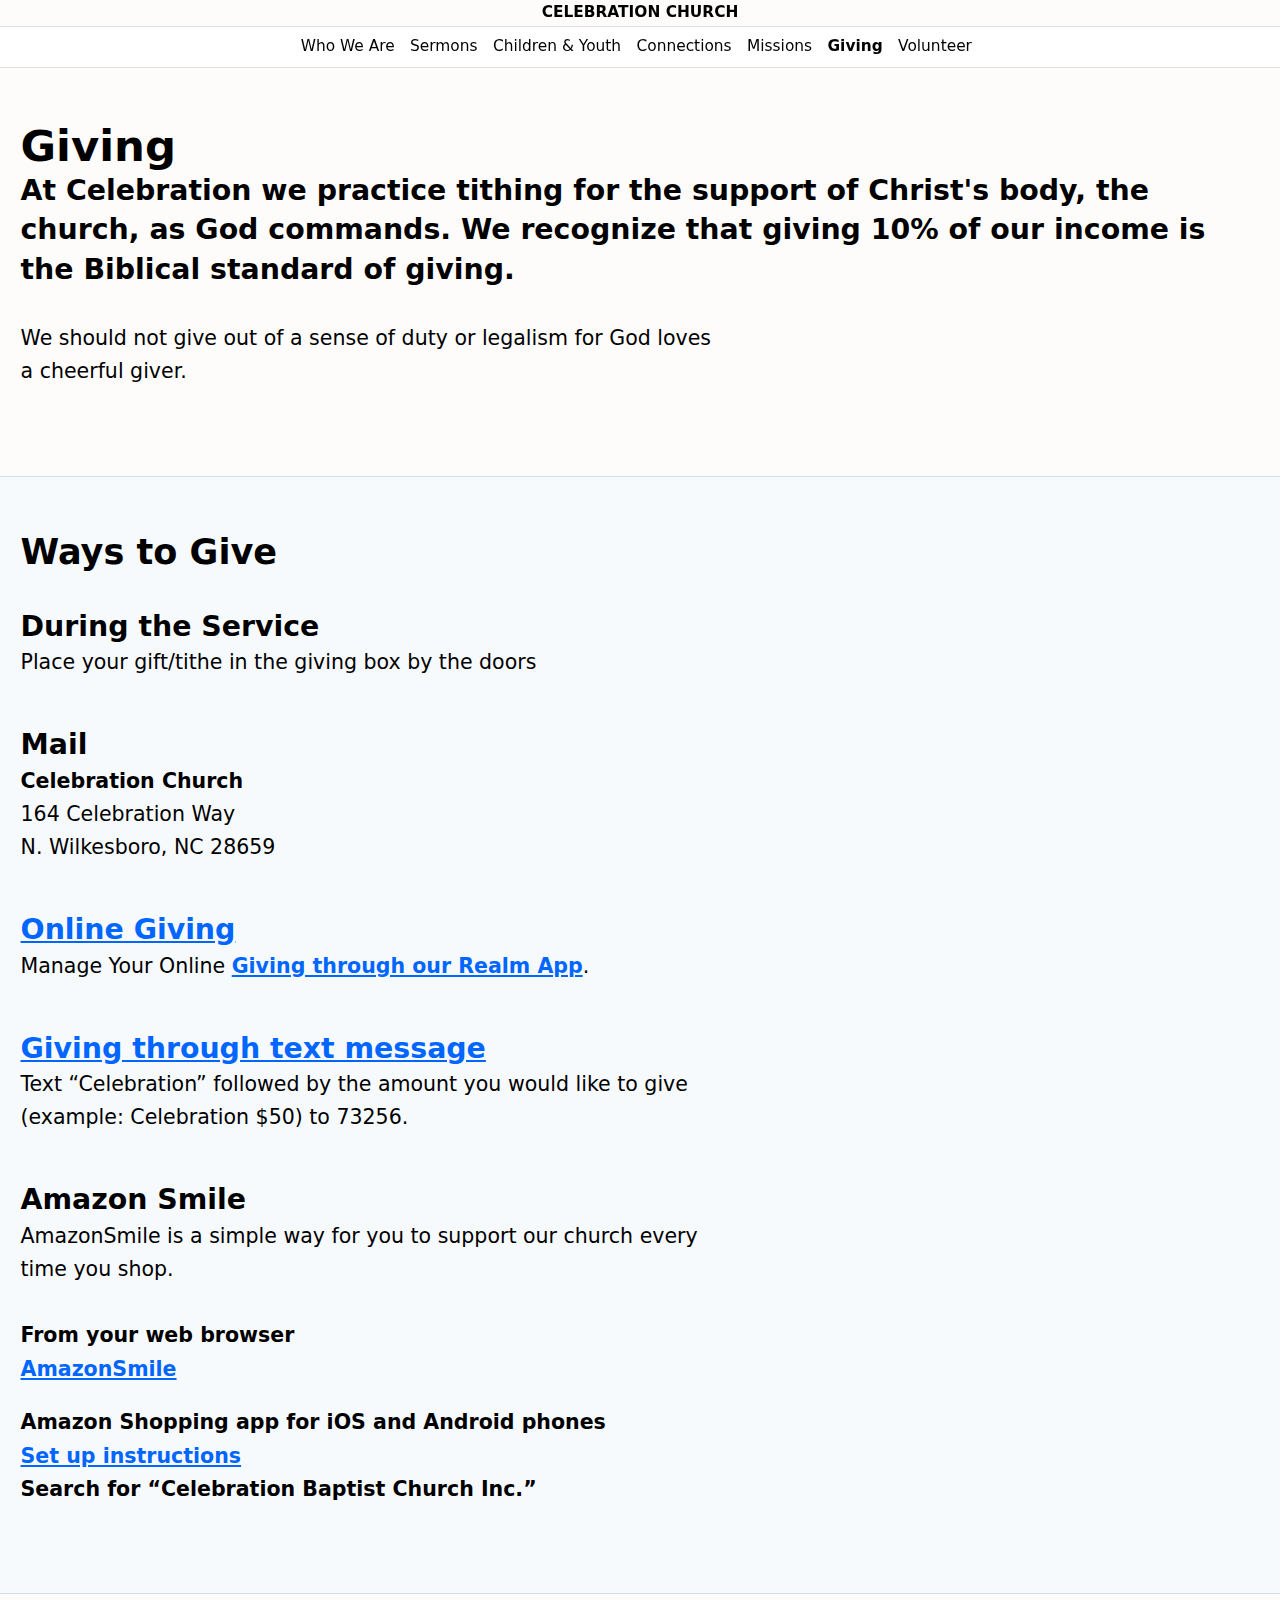
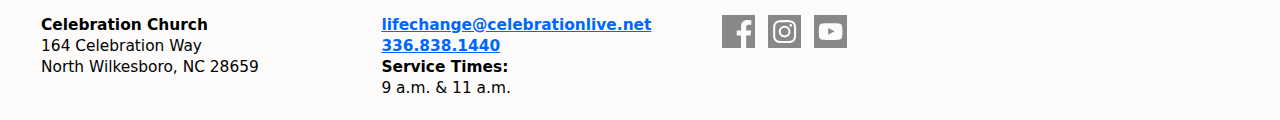
<file: giving.html>
<!DOCTYPE html>
<html lang="en">
    <head>
        <meta charset="UTF-8">
        <meta name="viewport" content="width=device-width, initial-scale=1">
        <title>Giving - Celebration Church</title>
        <link rel="stylesheet" href="css/style.css" type="text/css">
        <link rel="shortcut icon" type="image/x-icon" href="https://images.squarespace-cdn.com/content/v1/59aee616f14aa1a7d4000145/1523496781537-GY2BFOH7WMCSUDHHE1X2/favicon.ico?format=100w"/>
        <meta name="description" content="Helping people experience life change through Jesus Christ.">
        <meta property="og:title" content="Welcome to Celebration Church">
        <meta property="og:description" content="Helping people experience life change through Jesus Christ.">
<!--        <meta property="og:image" content="https://www.mywebsite.com/image.jpg">-->
        <meta property="og:image:alt" content="Image description">
        <meta property="og:locale" content="en_GB">
        <meta property="og:type" content="website">
        <meta name="twitter:card" content="summary_large_image">
<!--        <meta property="og:url" content="https://www.mywebsite.com/page">-->
<!--        <link rel="canonical" href="https://www.mywebsite.com/page">-->

<!--
        <link rel="icon" href="/favicon.ico">
        <link rel="icon" href="/favicon.svg" type="image/svg+xml">
-->
<!--        <link rel="apple-touch-icon" href="/apple-touch-icon.png">-->
<!--        <link rel="manifest" href="/my.webmanifest">-->
<!--        <meta name="theme-color" content="#FF00FF">-->
    </head>

    <body>
        <main id="giving">
            <nav>
                <a id="cc" class="small" href="index.html">Celebration Church</a>
                <div>
                    <ul role="list" class="scroll-x hide-scrollbar">
                        <li class="small"><a href="about.html">Who We Are</a></li>
                        <li class="small"><a href="live.html">Sermons</a></li>
                        <li class="small"><a href="kids.html">Children &amp; Youth</a></li>
                        <li class="small"><a href="index.html#connections">Connections</a></li>
                        <li class="small"><a href="outreach.html">Missions</a></li>
                        <li class="small"><a style="font-weight: 800!important" href="giving.html">Giving</a></li>
                        <li class="small"><a href="index.html#volunteer">Volunteer</a></li>
                    </ul>
                </div>
            </nav>
                <header id="page-header">
                    
                </header>
                
                <section class="space">
                    <header>
                        <hgroup>
                            <h1>Giving</h1>
                        <h2 class="h3">At Celebration we practice tithing for the support of Christ's body, the church, as&nbsp;God commands. We recognize that giving 10% of our income is the Biblical standard of&nbsp;giving.</h2> 
                        </hgroup>
                    </header>
                    <div class="inner">
                                       
                        <p>We should not give out of a sense of duty or legalism for God loves a&nbsp;cheerful&nbsp;giver.</p>
                    </div>
                </section>
                
                <section aria-describedby="section-2-label" class="space">
                    <header>
                        <h2 id="section-2-label">Ways to Give</h2>
                    </header>
                    <div class="space">
                        <dl class="space">
                            <dt class="h3">During the Service</dt>
                            <dd>Place your gift/tithe in the giving box by the doors</dd>
                            
                            <dt class="h3">Mail</dt>
                            <dd>
                                <address>
                                    <strong>Celebration Church</strong><br>
                                    164 Celebration Way<br>
                                    N. Wilkesboro, NC 28659
                                </address>
                            </dd>

                            <dt class="h3"><a href="https://onrealm.org/Celebrationlive/-/form/give/now" target="_blank">Online Giving</a></dt>
                            <dd>Manage Your Online <a href="https://onrealm.org/Celebrationlive/Giving/GivingHistory/9e961535-f0bf-4660-82f2-a8d500d09bb0?engagement=true&hideNav=false&isUpcoming=false&rt=5f1a4b39-ad23-11ec-8cb7-0e279489ecbd" target="_blank">Giving through our Realm App</a>.</dd>

                            <dt class="h3"><a href="sms:73256">Giving through text message</a></dt>
                            <dd>Text &ldquo;Celebration&rdquo; followed by the amount you would like to give &#40;example: Celebration $50&#41; to 73256.</dd>

                            <dt class="h3">Amazon Smile</dt>
                            <dd class="space">
                                <p>AmazonSmile is a simple way for you to support our church every time you shop.</p>
                                <dl class="space-small">
                                    <dt>From your web browser</dt>
                                    <dd><a href="https://smile.amazon.com/charity?_encoding=UTF8&orig=%2F">AmazonSmile</a></dd>
                                    
                                    <dt>Amazon Shopping app for iOS and Android phones</dt>
                                    <dd><a href="https://www.amazon.com/b?ie=UTF8&node=15576745011">Set up instructions</a></dd>
                                </dl>
                            </dd>
                            
                            <dd><strong>Search for &ldquo;Celebration Baptist Church Inc.&rdquo;</strong></dd>
                        </dl>
                    </div>
                </section>
            <footer>
                <div>
                    <address class="small">
                        <strong>Celebration Church</strong>
                        164 Celebration Way<br>
                        North Wilkesboro, NC 28659
                    </address>
                    <ul role="list" class="small">
                        <li><a href="mailto:lifechange@celebrationlive.net">lifechange@celebrationlive.net</a></li>
                        <li><a href="tel:336.838.1440">336.838.1440</a></li>
    <!--                    <li><strong>Office Hours:</strong> Monday&ndash;Thursday <time datetime="09:00">9 a.m.</time>&ndash;<time datetime="16:00">4 p.m.</time></li>-->
                        <li><strong>Service Times:</strong> <time datetime="09:00">9 a.m.</time> &amp; <time datetime="11:00">11 a.m.</time></li>
                    </ul>
                    <ul role="list" class="social-media">
                        <li><a href="https://www.facebook.com/celebrationlivechurch" target="_blank"><svg xmlns="http://www.w3.org/2000/svg" viewBox="0 0 52 52"><path d="M0,0V52H29.73V32H23V24.16h6.78V18.37C29.73,11.66,33.83,8,39.82,8a54.47,54.47,0,0,1,6.06.31v7H41.72c-3.26,0-3.89,1.55-3.89,3.82v5H45.6l-1,7.85H37.83V52H52V0Z"/></svg></a></li>
                        <li><a href="http://instagram.com/celebrationlivechurch" target="_blank"><svg xmlns="http://www.w3.org/2000/svg" viewBox="0 0 52 52"><path class="cls-1" d="M26,20a6,6,0,1,0,6,6A6,6,0,0,0,26,20Z"/><path class="cls-1" d="M0,0V52H52V0ZM43.89,33.42a13.38,13.38,0,0,1-.83,4.37,9.18,9.18,0,0,1-5.27,5.26,13.1,13.1,0,0,1-4.37.84C31.5,44,30.89,44,26,44s-5.5,0-7.42-.11a13.1,13.1,0,0,1-4.37-.84,9.18,9.18,0,0,1-5.27-5.26,13.38,13.38,0,0,1-.83-4.37C8,31.5,8,30.89,8,26s0-5.5.11-7.42a13.38,13.38,0,0,1,.83-4.37,9.24,9.24,0,0,1,5.27-5.27,13.38,13.38,0,0,1,4.37-.83C20.5,8,21.11,8,26,8s5.5,0,7.42.11a13.38,13.38,0,0,1,4.37.83,9.24,9.24,0,0,1,5.27,5.27,13.38,13.38,0,0,1,.83,4.37C44,20.5,44,21.11,44,26S44,31.5,43.89,33.42Z"/><path class="cls-1" d="M40,15.38A5.89,5.89,0,0,0,36.62,12a9.93,9.93,0,0,0-3.35-.62c-1.89-.09-2.46-.11-7.27-.11s-5.38,0-7.27.11a9.93,9.93,0,0,0-3.35.62A5.89,5.89,0,0,0,12,15.38a9.93,9.93,0,0,0-.62,3.35c-.09,1.89-.11,2.46-.11,7.27s0,5.38.11,7.27A9.93,9.93,0,0,0,12,36.62,5.89,5.89,0,0,0,15.38,40a9.93,9.93,0,0,0,3.35.62c1.89.09,2.46.11,7.27.11s5.38,0,7.27-.11A9.93,9.93,0,0,0,36.62,40,5.89,5.89,0,0,0,40,36.62a9.93,9.93,0,0,0,.62-3.35c.09-1.89.11-2.46.11-7.27s0-5.38-.11-7.27A9.93,9.93,0,0,0,40,15.38ZM26,35.24A9.24,9.24,0,1,1,35.24,26,9.24,9.24,0,0,1,26,35.24Zm9.61-16.69a2.16,2.16,0,1,1,2.16-2.16A2.16,2.16,0,0,1,35.61,18.55Z"/></svg></a></li>
                        <li><a href="https://www.youtube.com/channel/UCs91Cpe725dDf4iBlSjvSMQ" target="_blank"><svg xmlns="http://www.w3.org/2000/svg" viewBox="0 0 52 52"><polygon class="cls-1" points="22.18 30.8 32.17 25.62 22.18 20.41 22.18 30.8"/><path class="cls-1" d="M0,0V52H52V0ZM44.48,27.4a55.81,55.81,0,0,1-.37,6s-.36,2.55-1.47,3.67a5.24,5.24,0,0,1-3.7,1.56C33.77,39,26,39,26,39s-9.61-.09-12.57-.37c-.82-.16-2.67-.11-4.07-1.58-1.11-1.12-1.47-3.67-1.47-3.67a55.81,55.81,0,0,1-.37-6V24.59a55.81,55.81,0,0,1,.37-6s.36-2.55,1.47-3.67a5.31,5.31,0,0,1,3.7-1.57C18.23,13,26,13,26,13h0s7.76,0,12.93.37a5.31,5.31,0,0,1,3.7,1.57c1.11,1.12,1.47,3.67,1.47,3.67a55.81,55.81,0,0,1,.37,6Z"/></svg></a></li>
                    </ul>
                </div>
            </footer>
        </main>
    </body>
</html>
</file>
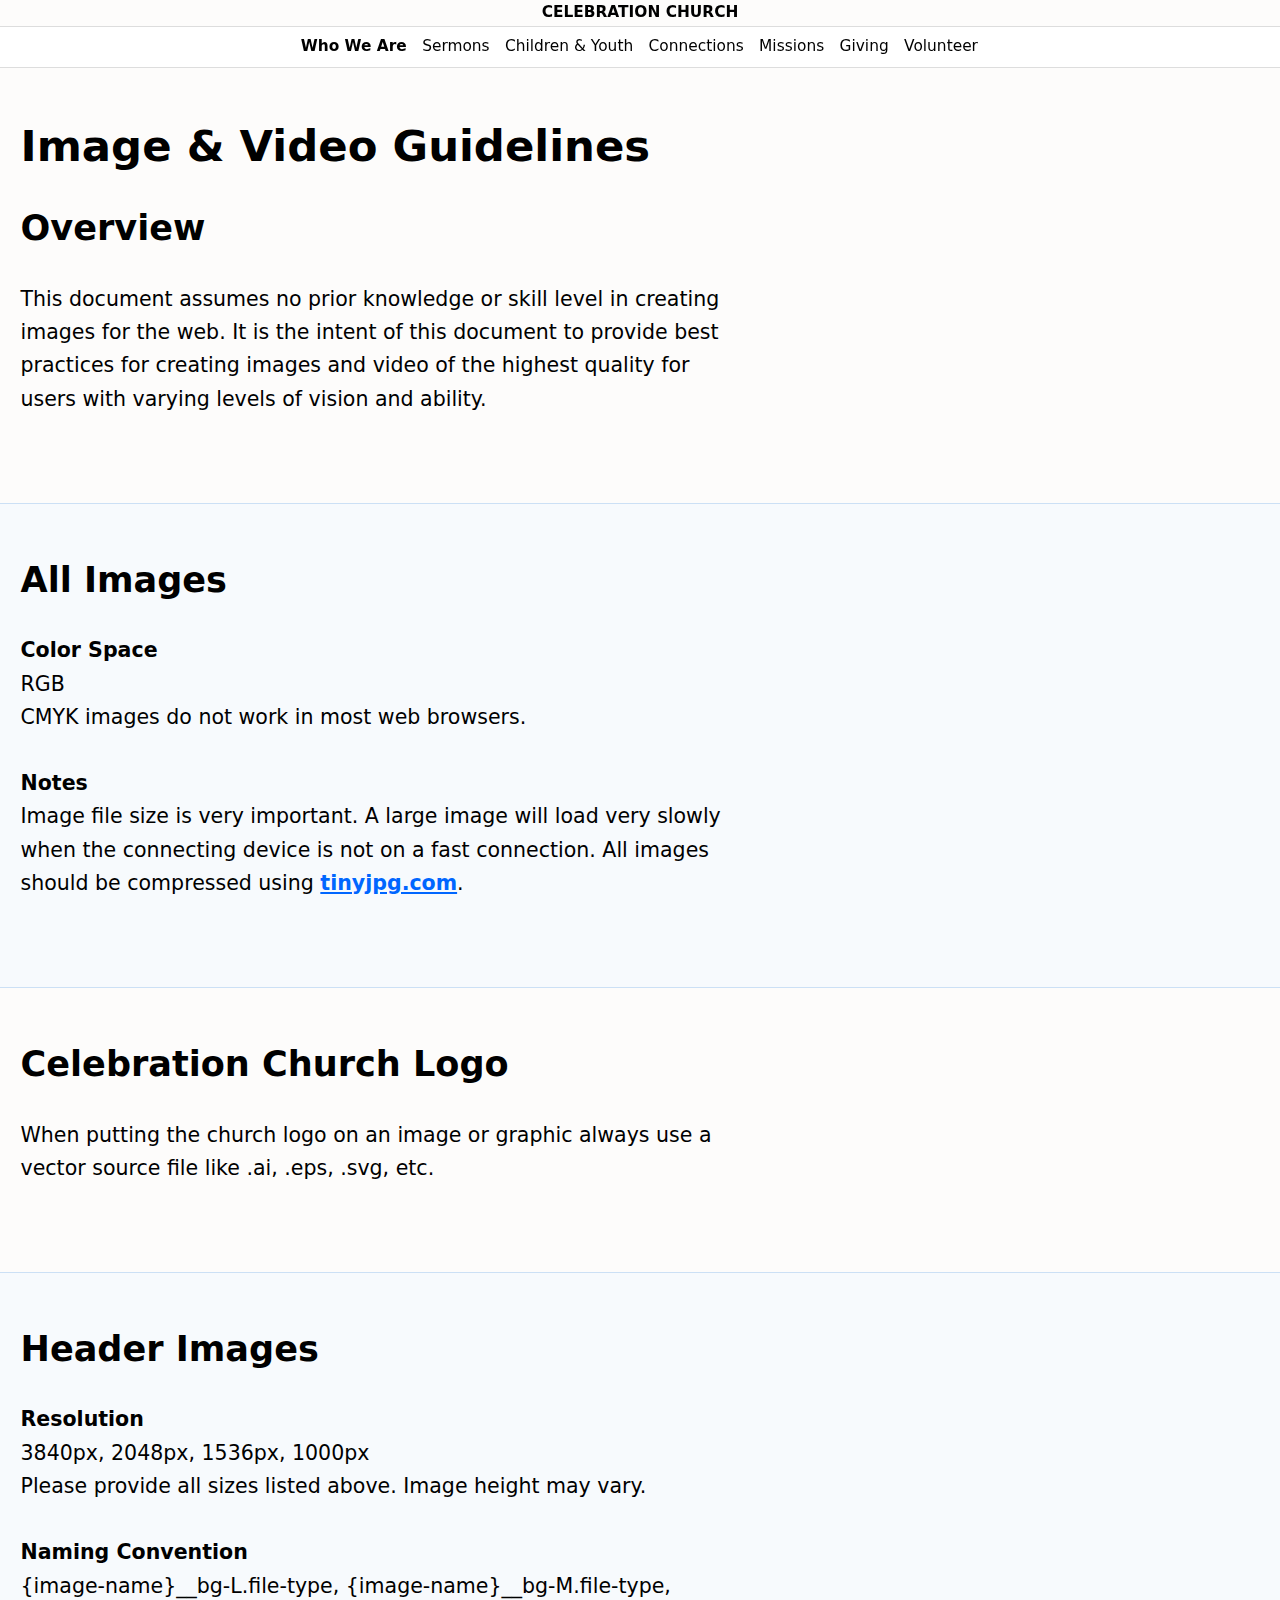
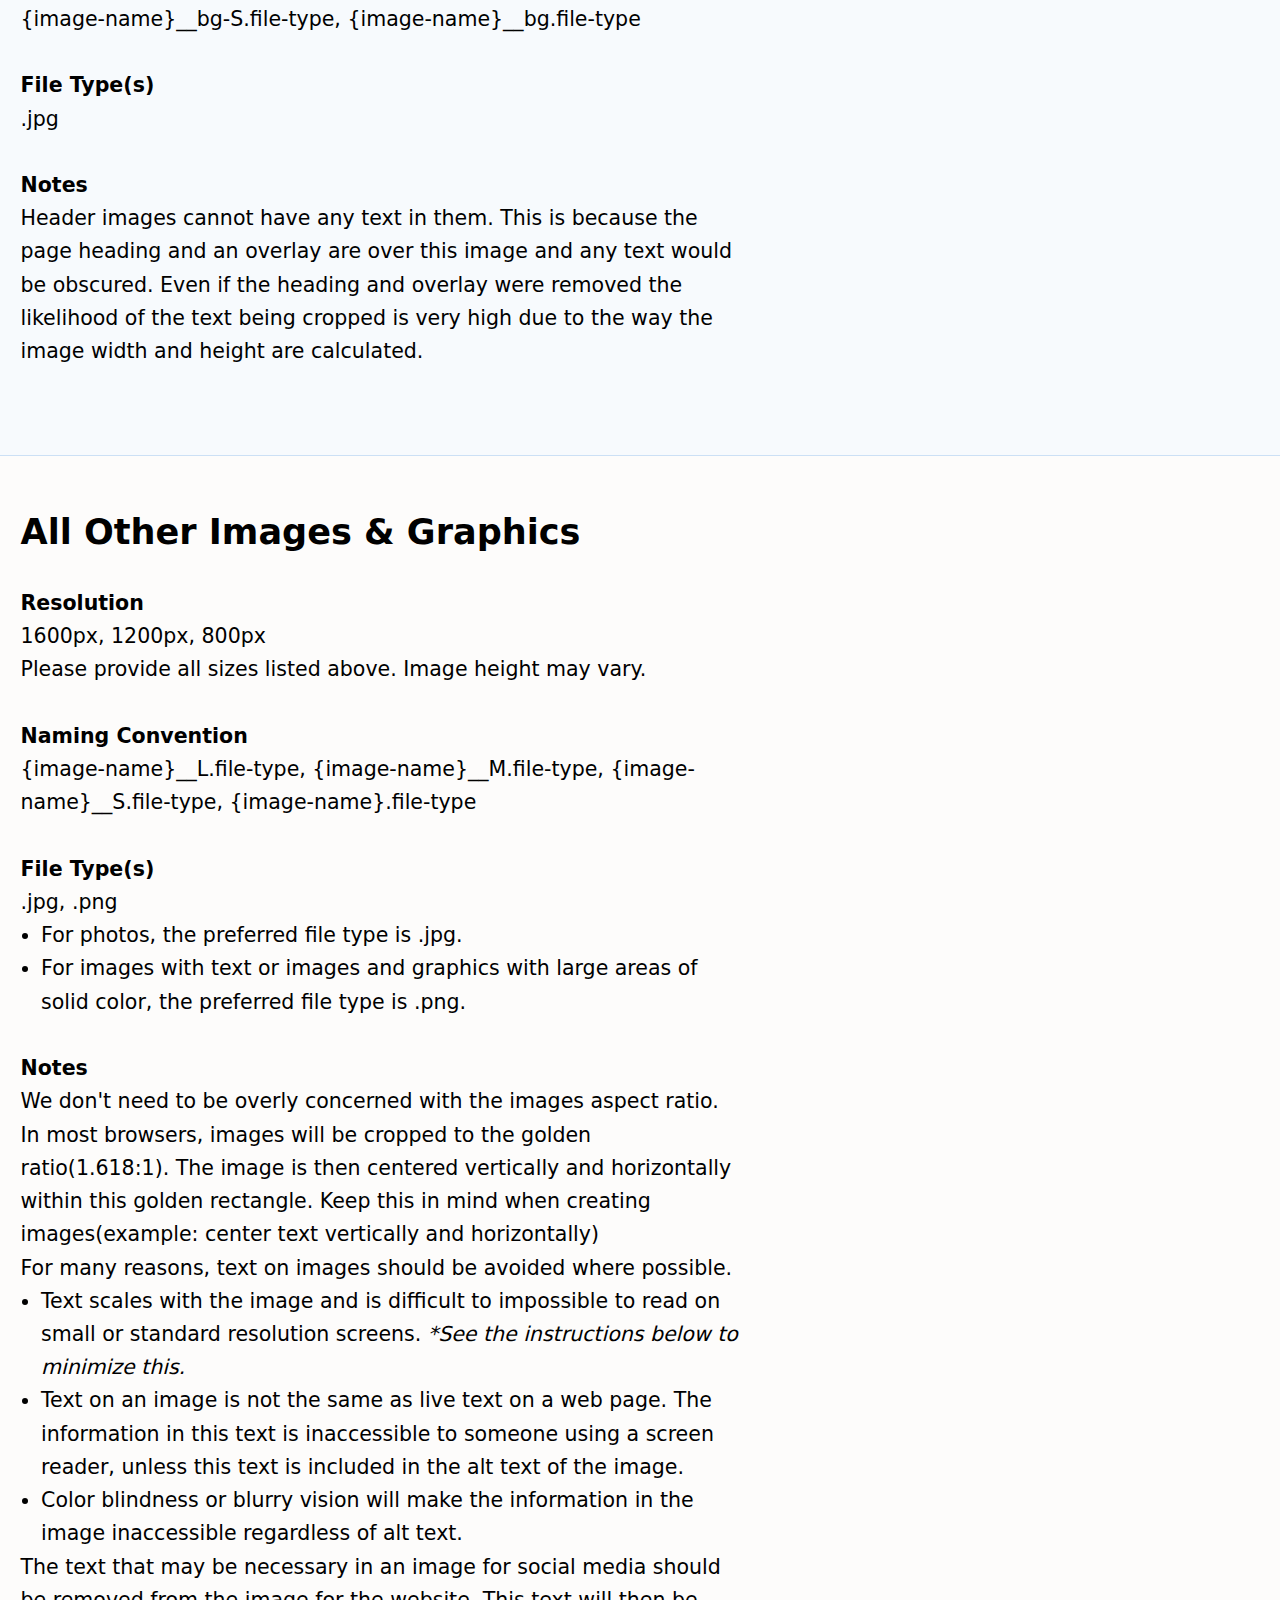
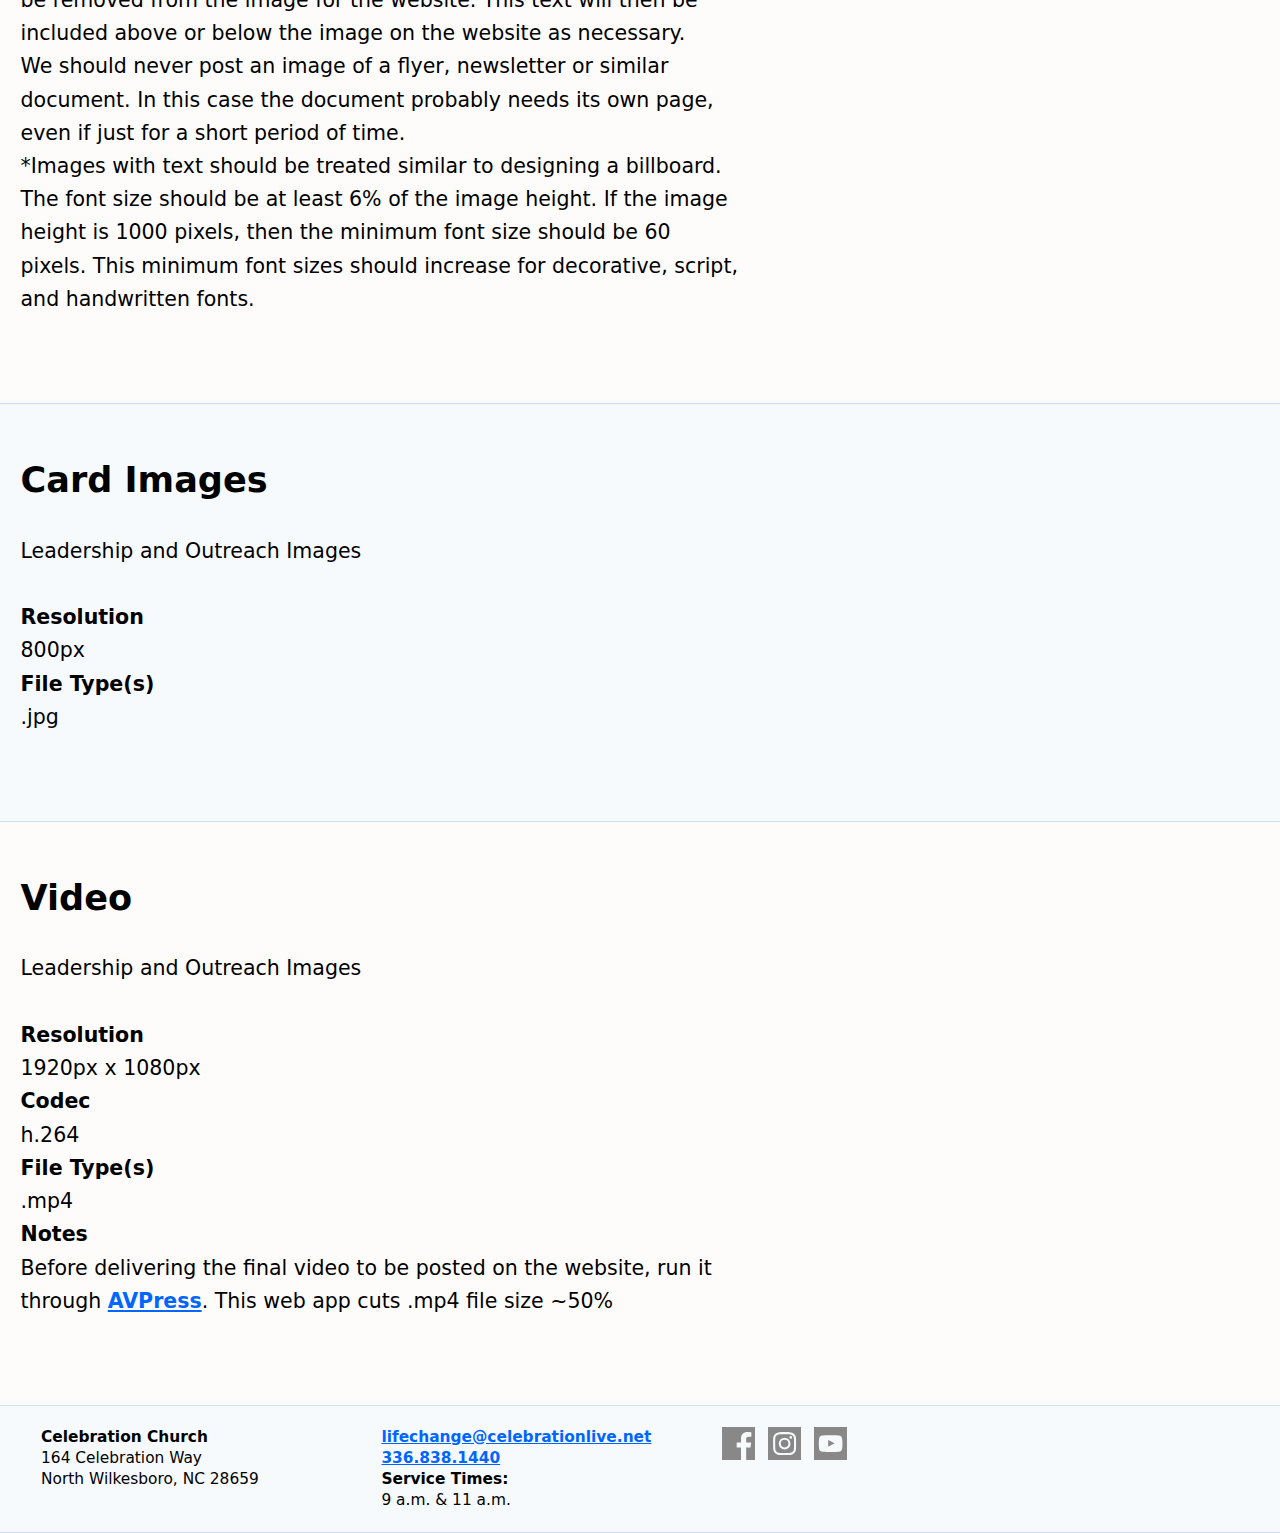
<file: guidelines.html>
<!DOCTYPE html>
<html lang="en">
    <head>
        <meta charset="UTF-8">
        <meta name="viewport" content="width=device-width, initial-scale=1">
        <title>Welcome - Celebration Church</title>
        <link rel="stylesheet" href="css/style.css" type="text/css">
        <link rel="shortcut icon" type="image/x-icon" href="https://images.squarespace-cdn.com/content/v1/59aee616f14aa1a7d4000145/1523496781537-GY2BFOH7WMCSUDHHE1X2/favicon.ico?format=100w"/>
        <meta name="description" content="Helping people experience life change through Jesus Christ.">
        <meta property="og:title" content="Welcome to Celebration Church">
        <meta property="og:description" content="Helping people experience life change through Jesus Christ.">
<!--        <meta property="og:image" content="https://www.mywebsite.com/image.jpg">-->
        <meta property="og:image:alt" content="Image description">
        <meta property="og:locale" content="en_GB">
        <meta property="og:type" content="website">
        <meta name="twitter:card" content="summary_large_image">
<!--        <meta property="og:url" content="https://www.mywebsite.com/page">-->
<!--        <link rel="canonical" href="https://www.mywebsite.com/page">-->

<!--
        <link rel="icon" href="/favicon.ico">
        <link rel="icon" href="/favicon.svg" type="image/svg+xml">
-->
<!--        <link rel="apple-touch-icon" href="/apple-touch-icon.png">-->
<!--        <link rel="manifest" href="/my.webmanifest">-->
<!--        <meta name="theme-color" content="#FF00FF">-->
    </head>

    <body>
        <main id="main-page">
            <nav>
                <a id="cc" class="small" href="index.html">Celebration Church</a>
                <div>
                    <ul role="list" class="scroll-x hide-scrollbar">
                        <li class="small"><a style="font-weight: 800!important" href="about.html">Who We Are</a></li>
                        <li class="small"><a href="live.html">Sermons</a></li>
                        <li class="small"><a href="kids.html">Children &amp; Youth</a></li>
                        <li class="small"><a href="index.html#connections">Connections</a></li>
                        <li class="small"><a href="outreach.html">Missions</a></li>
                        <li class="small"><a href="giving.html">Giving</a></li>
                        <li class="small"><a href="index.html#volunteer">Volunteer</a></li>
                    </ul>
                </div>
            </nav>
            
                <header></header>
                
                <section class="space">
                    <header>
                        <hgroup class="space-small">
                            <h1>Image &amp; Video Guidelines</h1>
                            <h2>Overview</h2>
                        </hgroup>
                        
                    </header>
                    <div class="inner">
                        <p>This document assumes no prior knowledge or skill level in creating images for the web. It is the intent of this document to provide best practices for creating images and video of the highest quality for users with varying levels of vision and ability.</p>
                    </div>
                    
                </section>
                
                <section class="space">
                    <header>
                        <h2>All Images</h2>
                    </header>
                    <div class="space">
                        <dl class="space">
                            <dt>Color Space</dt>
                            <dd>RGB</dd>
                            <dd>CMYK images do not work in most web browsers.</dd>
                            
                            <dt>Notes</dt>
                            <dd>Image file size is very important. A large image will load very slowly when the connecting device is not on a fast connection. All images should be compressed using <a href="https://tinyjpg.com/">tinyjpg.com</a>.</dd>
                        </dl>
                    </div>
                    
                </section>
                
                <section class="space">
                    <header>
                        <h2>Celebration Church Logo</h2>
                    </header>
                    <div class="space">
                        <p>When putting the church logo on an image or graphic always use a vector source file like .ai, .eps, .svg, etc.</p>
                    </div>
                    
                </section>
                
                <section class="space">
                    <header>
                        <h2>Header Images</h2>
                    </header>
                    <div class="space">
                        <dl class="space">
                            <dt>Resolution</dt>
                            <dd>3840px, 2048px, 1536px, 1000px</dd>
                            <dd>Please provide all sizes listed above. Image height may vary.</dd>
                            
                            <dt>Naming Convention</dt>
                            <dd>{image-name}__bg-L.file-type, {image-name}__bg-M.file-type, {image-name}__bg-S.file-type,  {image-name}__bg.file-type</dd>
                            
                            <dt>File Type(s)</dt>
                            <dd>.jpg</dd>
                            
                            <dt>Notes</dt>
                            <dd>Header images cannot have any text in them. This is because the page heading and an overlay are over this image and any text would be obscured. Even if the heading and overlay were removed the likelihood of the text being cropped is very high due to the way the image width and height are calculated.</dd>
                        </dl>
                    </div>
                    
                </section>
                
                <section class="space">
                    <header>
                        <h2>All Other Images &amp; Graphics</h2>
                    </header>
                    <div class="space">
                        <dl class="space">
                            <dt>Resolution</dt>
                            <dd>1600px, 1200px, 800px</dd>
                            <dd>Please provide all sizes listed above. Image height may vary.</dd>
                            
                            <dt>Naming Convention</dt>
                            <dd>{image-name}__L.file-type, {image-name}__M.file-type, {image-name}__S.file-type, {image-name}.file-type</dd>
                            
                            <dt>File Type(s)</dt>
                            <dd>.jpg, .png</dd>
                            <dd>
                                <ul>
                                    <li>For photos, the preferred file type is .jpg.</li>
                                    <li>For images with text or images and graphics with large areas of solid color, the preferred file type is .png.</li>
                                </ul>
                            </dd>
                            
                            <dt>Notes</dt>
                            <dd>
                                <p>We don't need to be overly concerned with the images aspect ratio. In most browsers, images will be cropped to the golden ratio(1.618:1). The image is then centered vertically and horizontally within this golden rectangle. Keep this in mind when creating images(example: center text vertically and horizontally)</p>
                                
                                <p>For many reasons, text on images should be avoided where possible. </p>
                                
                                <ul>
                                    <li>Text scales with the image and is difficult to impossible to read on small or standard resolution screens. <i>*See the instructions below to minimize this.</i></li>
                                    
                                    <li>Text on an image is not the same as live text on a web page. The information in this text is inaccessible to someone using a screen reader, unless this text is included in the alt text of the image.</li>
                                    
                                    <li>Color blindness or blurry vision will make the information in the image inaccessible regardless of alt text.</li>
                                </ul>
                                
                                <p>The text that may be necessary in an image for social media should be removed from the image for the website. This text will then be included above or below the image on the website as necessary.</p>
                                
                                <p>We should never post an image of a flyer, newsletter or similar document. In this case the document probably needs its own page, even if just for a short period of time.</p>
                                
                                <p>*Images with text should be treated similar to designing a billboard. The font size should be at least 6% of the image height. If the image height is 1000 pixels, then the minimum font size should be 60 pixels. This minimum font sizes should increase for decorative, script, and handwritten fonts.</p>
                            </dd>
                        </dl>
                    </div>
                    
                </section>
                
                <section class="space">
                    <header>
                        <h2>Card Images</h2>
                    </header>
                    <div class="space">
                        <p>Leadership and Outreach Images</p>
                        <dl>
                            <dt>Resolution</dt>
                            <dd>800px</dd>
                            
                            <dt>File Type(s)</dt>
                            <dd>.jpg</dd>
                        </dl>
                    </div>
                    
                </section>
                
                <section class="space">
                    <header>
                        <h2>Video</h2>
                    </header>
                    <div class="space">
                        <p>Leadership and Outreach Images</p>
                        <dl>
                            <dt>Resolution</dt>
                            <dd>1920px x 1080px</dd>
                            
                            <dt>Codec</dt>
                            <dd>h.264</dd>
                            
                            <dt>File Type(s)</dt>
                            <dd>.mp4</dd>
                            
                            <dt>Notes</dt>
                            <dd>Before delivering the final video to be posted on the website, run it through <a href="https://avpress.zaps.dev/">AVPress</a>. This web app cuts .mp4 file size ~50%</dd>
                        </dl>
                    </div>
                    
                </section>
            <footer>
                <div>
                    <address class="small">
                        <strong>Celebration Church</strong>
                        164 Celebration Way<br>
                        North Wilkesboro, NC 28659
                    </address>
                    <ul role="list" class="small">
                        <li><a href="mailto:lifechange@celebrationlive.net">lifechange@celebrationlive.net</a></li>
                        <li><a href="tel:336.838.1440">336.838.1440</a></li>
    <!--                    <li><strong>Office Hours:</strong> Monday&ndash;Thursday <time datetime="09:00">9 a.m.</time>&ndash;<time datetime="16:00">4 p.m.</time></li>-->
                        <li><strong>Service Times:</strong> <time datetime="09:00">9 a.m.</time> &amp; <time datetime="11:00">11 a.m.</time></li>
                    </ul>
                    <ul role="list" class="social-media">
                        <li><a href="https://www.facebook.com/celebrationlivechurch" target="_blank"><svg xmlns="http://www.w3.org/2000/svg" viewBox="0 0 52 52"><path d="M0,0V52H29.73V32H23V24.16h6.78V18.37C29.73,11.66,33.83,8,39.82,8a54.47,54.47,0,0,1,6.06.31v7H41.72c-3.26,0-3.89,1.55-3.89,3.82v5H45.6l-1,7.85H37.83V52H52V0Z"/></svg></a></li>
                        <li><a href="http://instagram.com/celebrationlivechurch" target="_blank"><svg xmlns="http://www.w3.org/2000/svg" viewBox="0 0 52 52"><path class="cls-1" d="M26,20a6,6,0,1,0,6,6A6,6,0,0,0,26,20Z"/><path class="cls-1" d="M0,0V52H52V0ZM43.89,33.42a13.38,13.38,0,0,1-.83,4.37,9.18,9.18,0,0,1-5.27,5.26,13.1,13.1,0,0,1-4.37.84C31.5,44,30.89,44,26,44s-5.5,0-7.42-.11a13.1,13.1,0,0,1-4.37-.84,9.18,9.18,0,0,1-5.27-5.26,13.38,13.38,0,0,1-.83-4.37C8,31.5,8,30.89,8,26s0-5.5.11-7.42a13.38,13.38,0,0,1,.83-4.37,9.24,9.24,0,0,1,5.27-5.27,13.38,13.38,0,0,1,4.37-.83C20.5,8,21.11,8,26,8s5.5,0,7.42.11a13.38,13.38,0,0,1,4.37.83,9.24,9.24,0,0,1,5.27,5.27,13.38,13.38,0,0,1,.83,4.37C44,20.5,44,21.11,44,26S44,31.5,43.89,33.42Z"/><path class="cls-1" d="M40,15.38A5.89,5.89,0,0,0,36.62,12a9.93,9.93,0,0,0-3.35-.62c-1.89-.09-2.46-.11-7.27-.11s-5.38,0-7.27.11a9.93,9.93,0,0,0-3.35.62A5.89,5.89,0,0,0,12,15.38a9.93,9.93,0,0,0-.62,3.35c-.09,1.89-.11,2.46-.11,7.27s0,5.38.11,7.27A9.93,9.93,0,0,0,12,36.62,5.89,5.89,0,0,0,15.38,40a9.93,9.93,0,0,0,3.35.62c1.89.09,2.46.11,7.27.11s5.38,0,7.27-.11A9.93,9.93,0,0,0,36.62,40,5.89,5.89,0,0,0,40,36.62a9.93,9.93,0,0,0,.62-3.35c.09-1.89.11-2.46.11-7.27s0-5.38-.11-7.27A9.93,9.93,0,0,0,40,15.38ZM26,35.24A9.24,9.24,0,1,1,35.24,26,9.24,9.24,0,0,1,26,35.24Zm9.61-16.69a2.16,2.16,0,1,1,2.16-2.16A2.16,2.16,0,0,1,35.61,18.55Z"/></svg></a></li>
                        <li><a href="https://www.youtube.com/channel/UCs91Cpe725dDf4iBlSjvSMQ" target="_blank"><svg xmlns="http://www.w3.org/2000/svg" viewBox="0 0 52 52"><polygon class="cls-1" points="22.18 30.8 32.17 25.62 22.18 20.41 22.18 30.8"/><path class="cls-1" d="M0,0V52H52V0ZM44.48,27.4a55.81,55.81,0,0,1-.37,6s-.36,2.55-1.47,3.67a5.24,5.24,0,0,1-3.7,1.56C33.77,39,26,39,26,39s-9.61-.09-12.57-.37c-.82-.16-2.67-.11-4.07-1.58-1.11-1.12-1.47-3.67-1.47-3.67a55.81,55.81,0,0,1-.37-6V24.59a55.81,55.81,0,0,1,.37-6s.36-2.55,1.47-3.67a5.31,5.31,0,0,1,3.7-1.57C18.23,13,26,13,26,13h0s7.76,0,12.93.37a5.31,5.31,0,0,1,3.7,1.57c1.11,1.12,1.47,3.67,1.47,3.67a55.81,55.81,0,0,1,.37,6Z"/></svg></a></li>
                    </ul>
                </div>
            </footer>
        </main>
    </body>
</html>
</file>
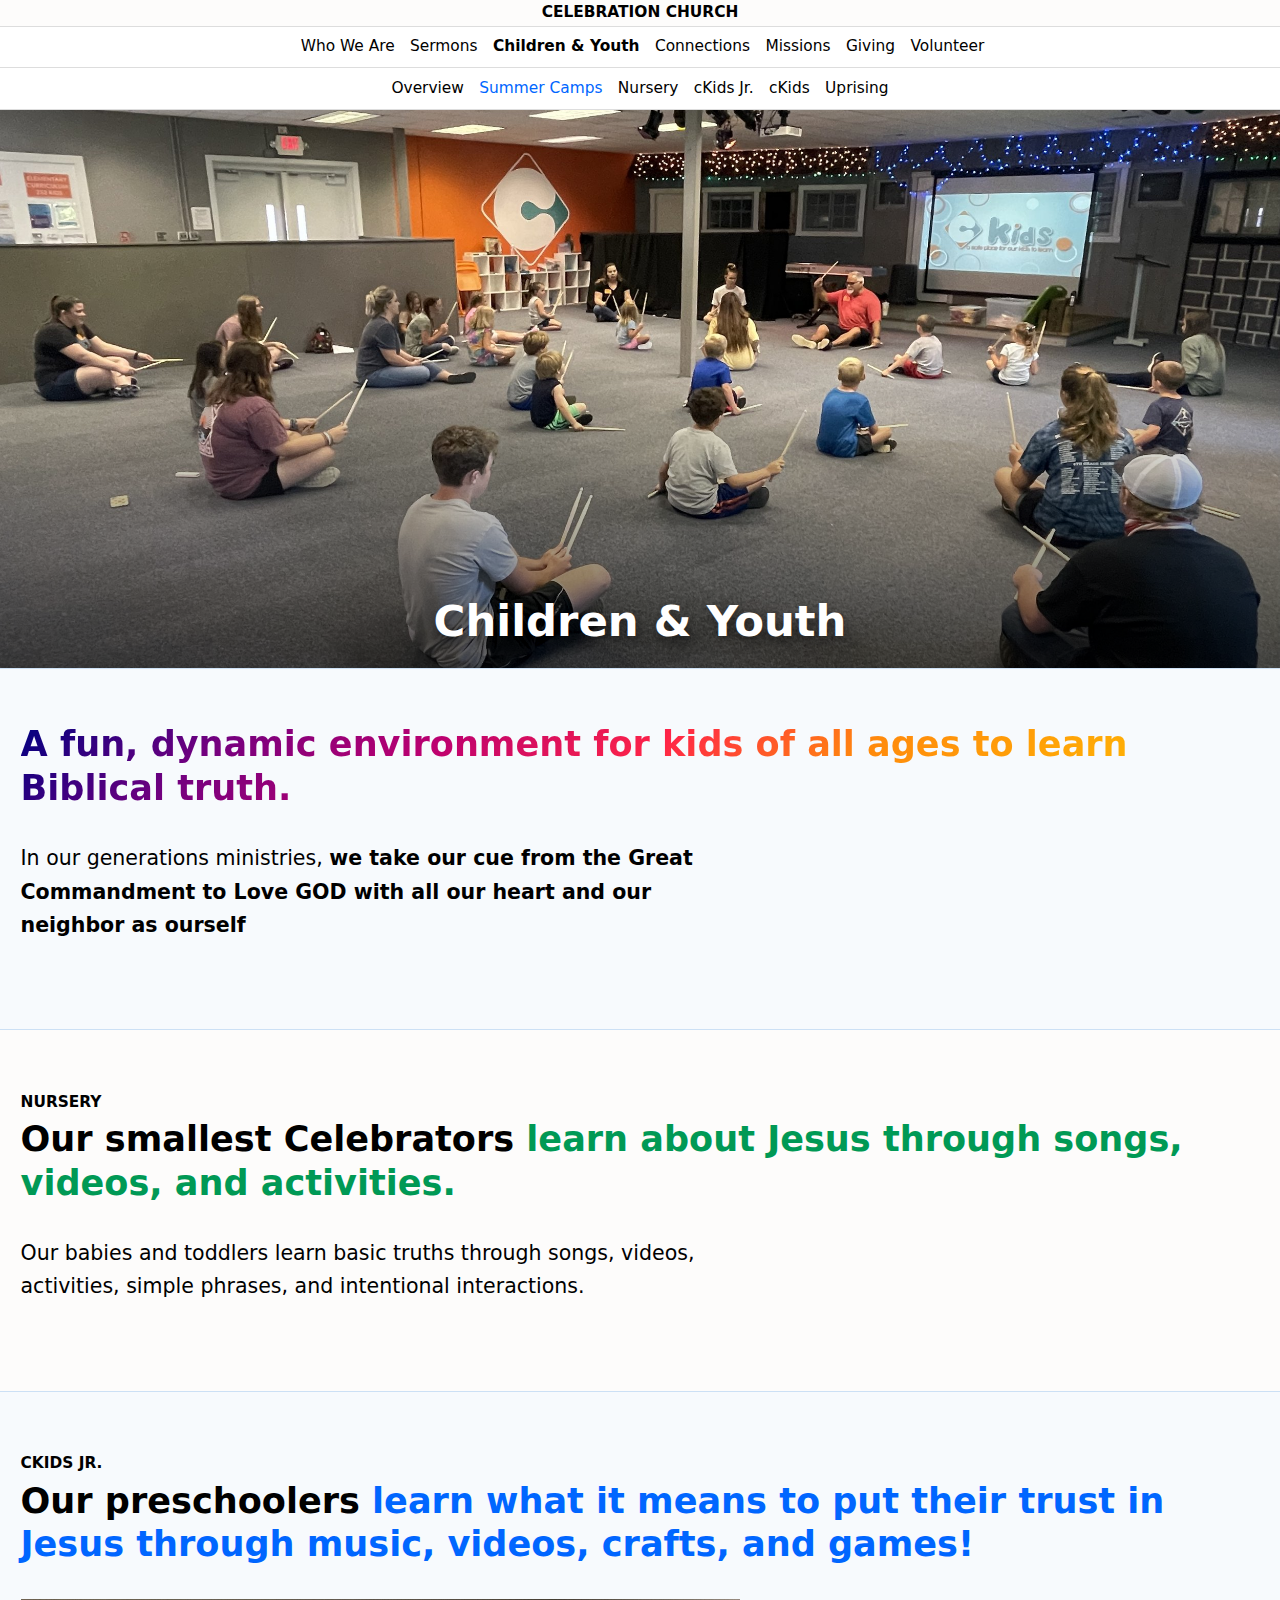
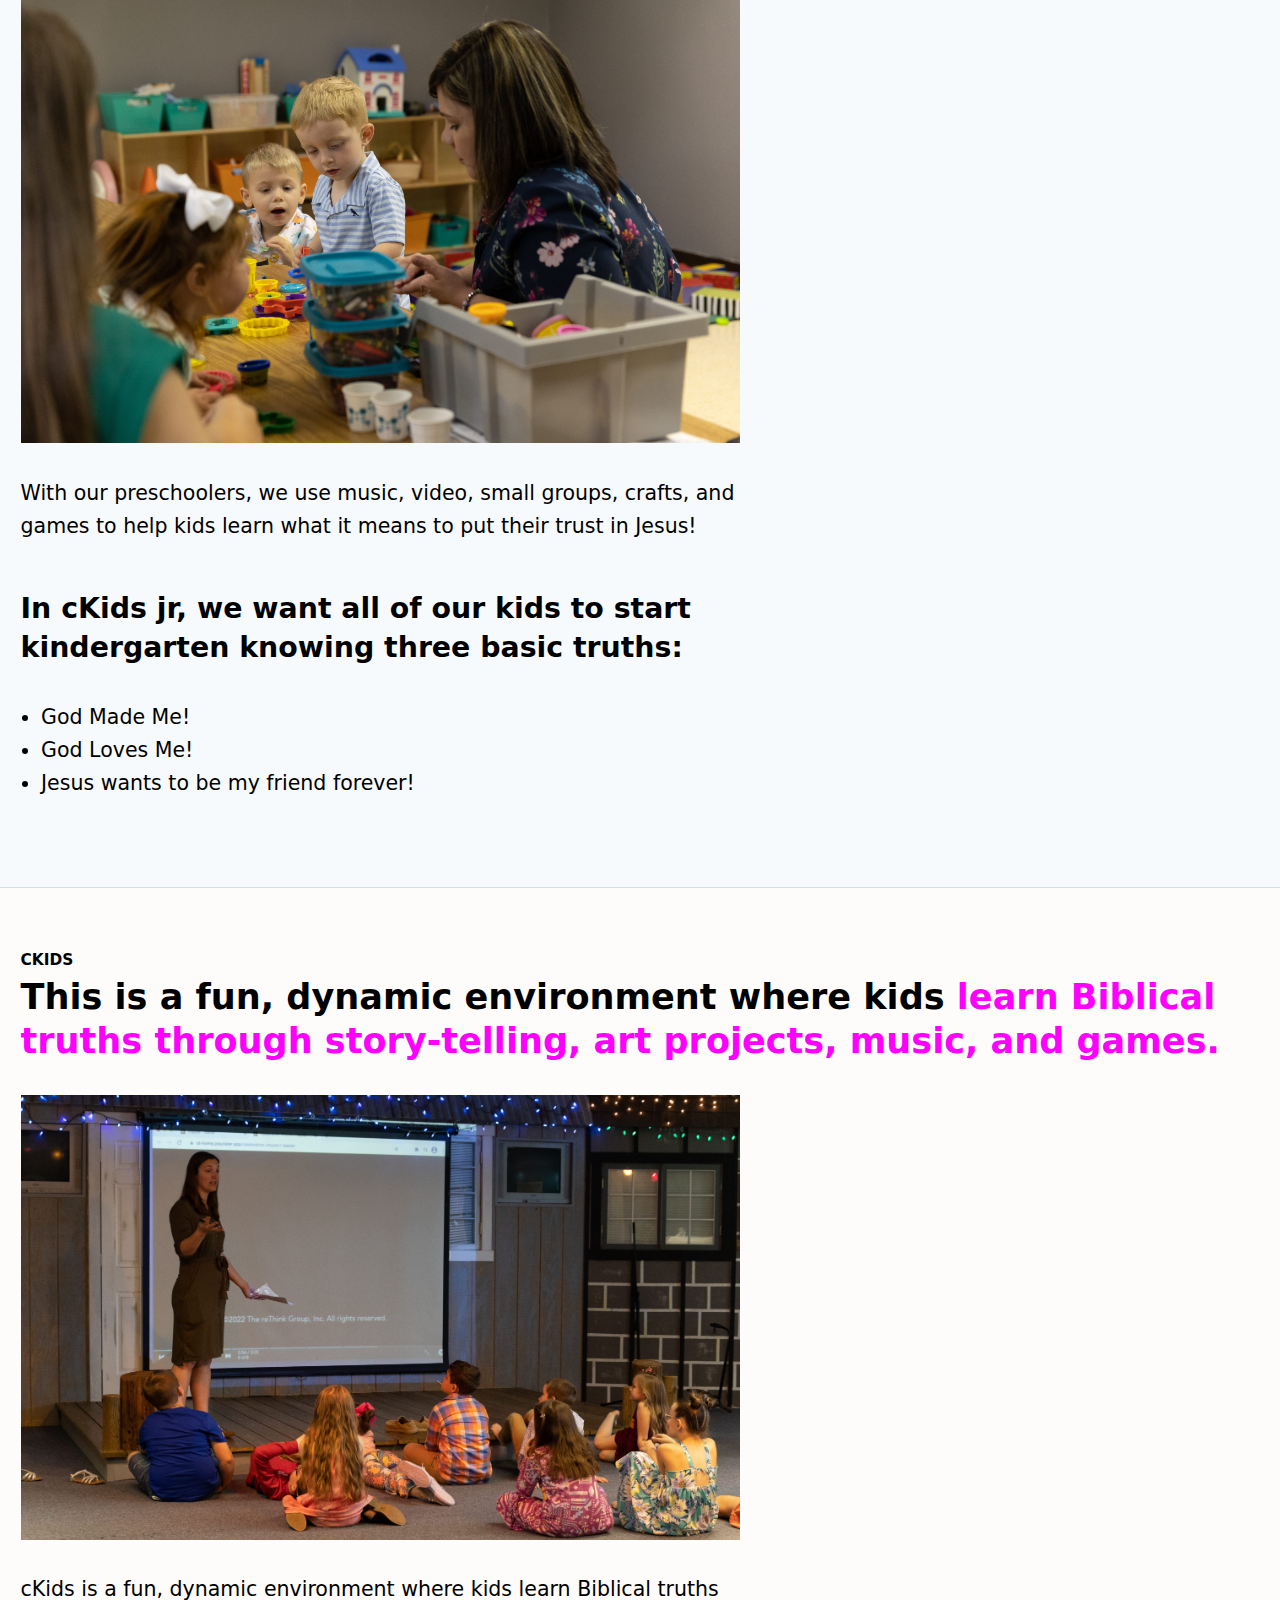
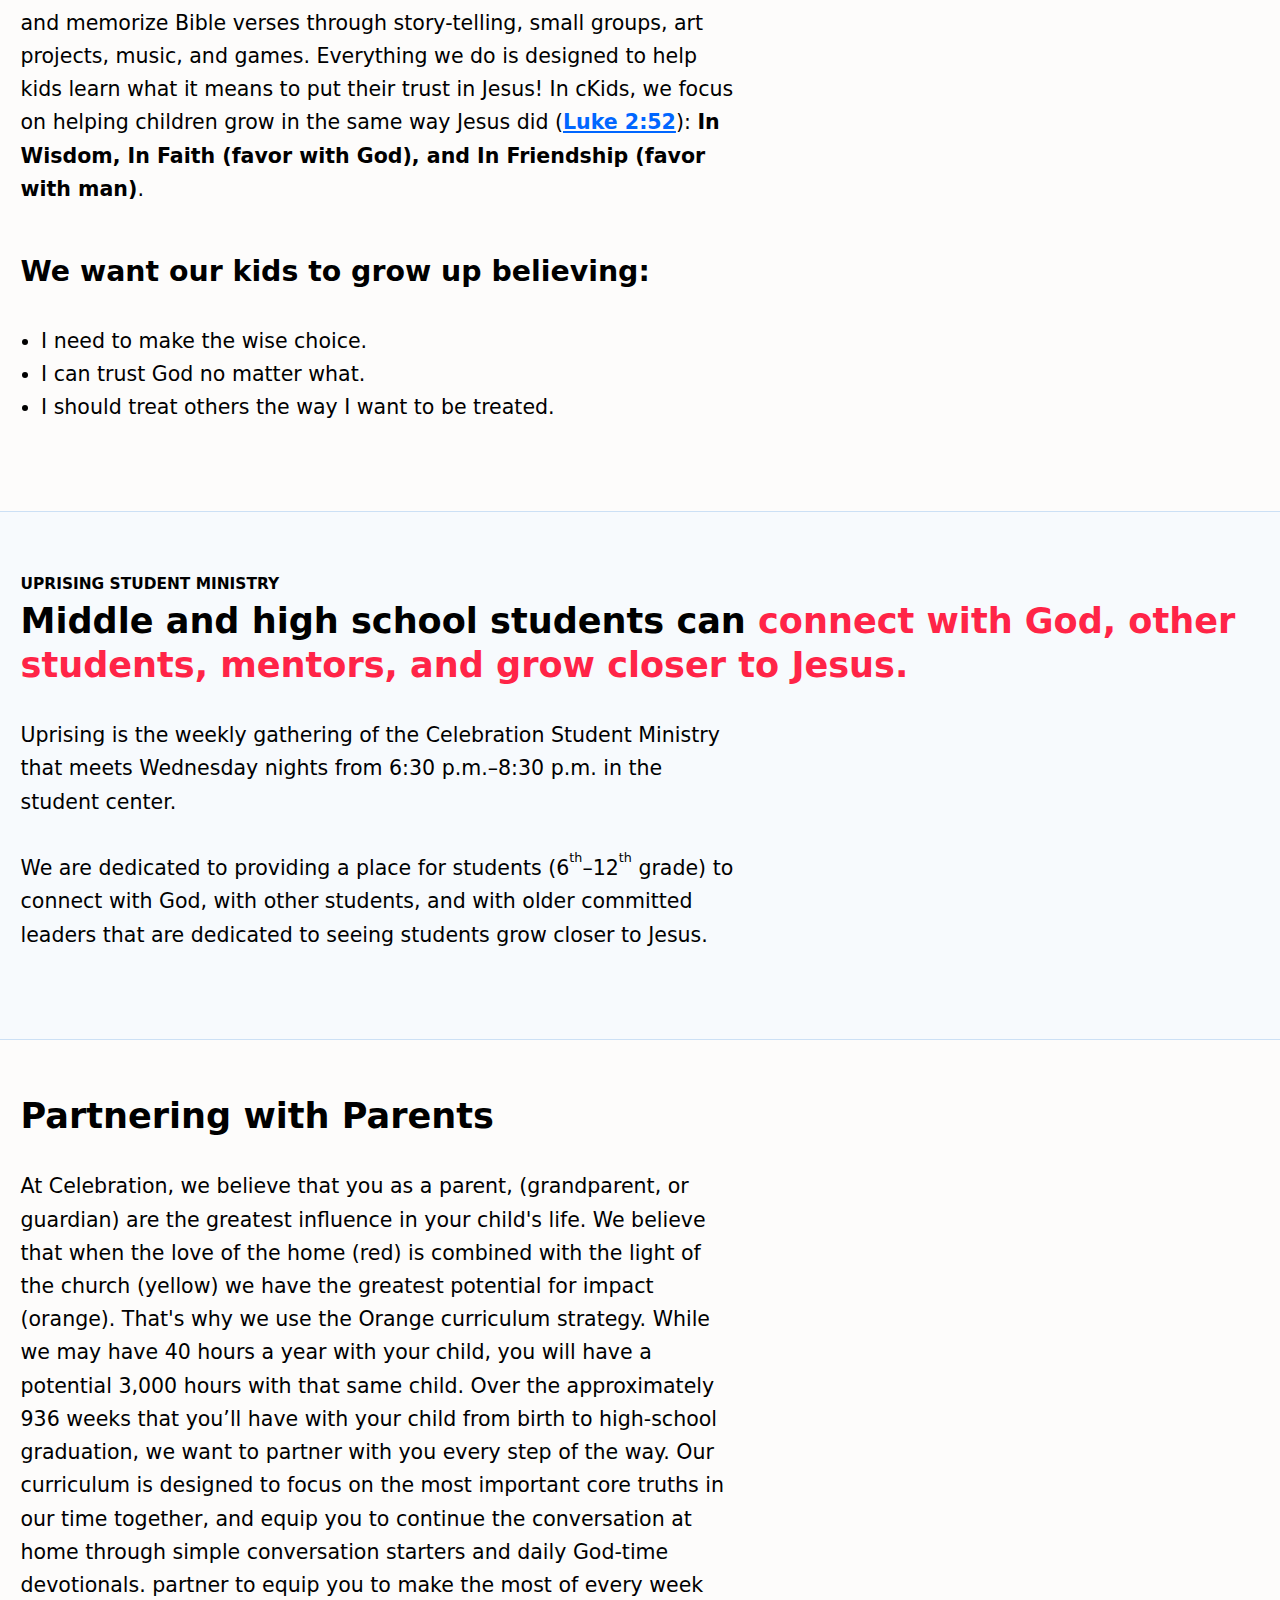
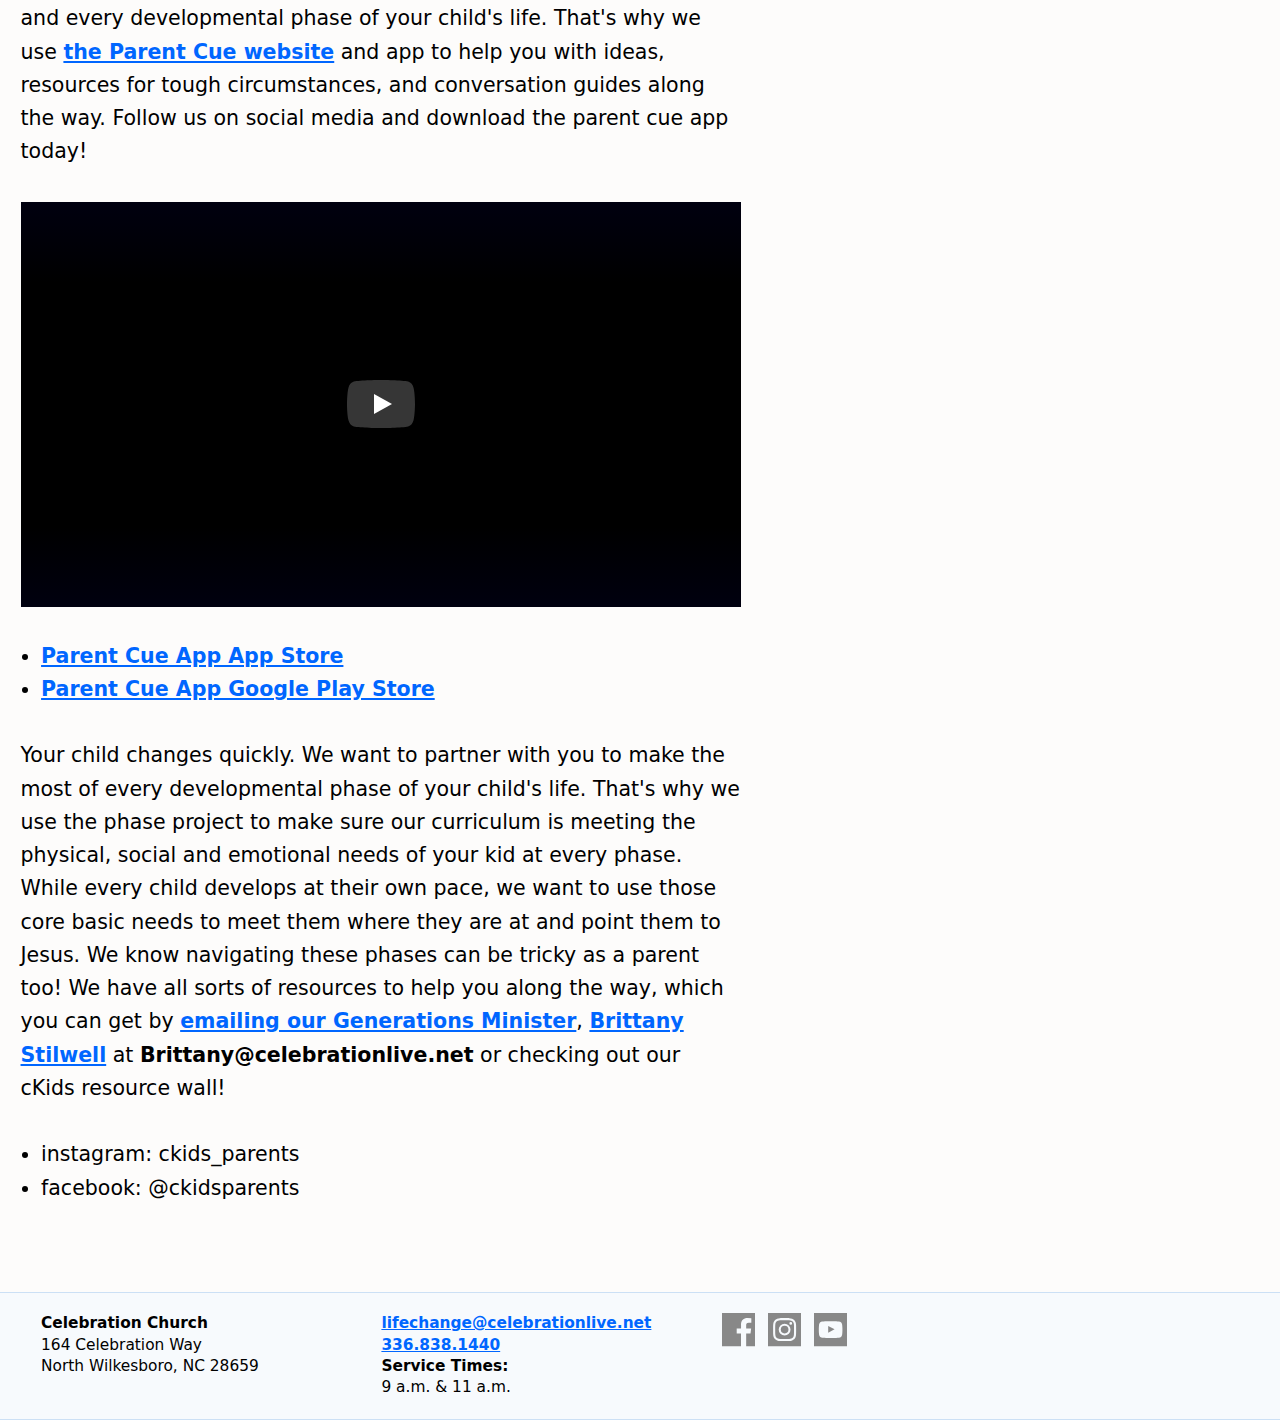
<file: kids.html>
<!DOCTYPE html>
<html lang="en">
    <head>
        <meta charset="UTF-8">
        <meta name="viewport" content="width=device-width, initial-scale=1">
        <title>Children and Youth - Celebration Church</title>
        <link rel="stylesheet" href="css/style.css" type="text/css">
        <link rel="stylesheet" href="css/lite-yt-embed.css" type="text/css">
        <link rel="shortcut icon" type="image/x-icon" href="https://images.squarespace-cdn.com/content/v1/59aee616f14aa1a7d4000145/1523496781537-GY2BFOH7WMCSUDHHE1X2/favicon.ico?format=100w"/>
        <meta name="description" content="Helping people experience life change through Jesus Christ.">
        <meta property="og:title" content="Welcome to Celebration Church">
        <meta property="og:description" content="Helping people experience life change through Jesus Christ.">
<!--        <meta property="og:image" content="https://www.mywebsite.com/image.jpg">-->
        <meta property="og:image:alt" content="Image description">
        <meta property="og:locale" content="en_GB">
        <meta property="og:type" content="website">
        <meta name="twitter:card" content="summary_large_image">
<!--        <meta property="og:url" content="https://www.mywebsite.com/page">-->
<!--        <link rel="canonical" href="https://www.mywebsite.com/page">-->

<!--
        <link rel="icon" href="/favicon.ico">
        <link rel="icon" href="/favicon.svg" type="image/svg+xml">
-->
<!--        <link rel="apple-touch-icon" href="/apple-touch-icon.png">-->
<!--        <link rel="manifest" href="/my.webmanifest">-->
<!--        <meta name="theme-color" content="#FF00FF">-->
    </head>

    <body>
        <main id="kids">
            <nav style="position: relative;top: 0">
                <a id="cc" class="small" href="index.html">Celebration Church</a>
                <div>
                    <ul role="list" class="scroll-x hide-scrollbar">
                        <li class="small"><a href="about.html">Who We Are</a></li>
                        <li class="small"><a href="live.html">Sermons</a></li>
                        <li class="small"><a style="font-weight: 800!important" href="kids.html">Children &amp; Youth</a></li>
                        <li class="small"><a href="index.html#connections">Connections</a></li>
                        <li class="small"><a href="outreach.html">Missions</a></li>
                        <li class="small"><a href="giving.html">Giving</a></li>
                        <li class="small"><a href="index.html#volunteer">Volunteer</a></li>
                    </ul>
                </div>
            </nav>
            
<!--MAKE PAGE NAV STICK TO BOTTOM OF MAIN NAV-->
            <nav id="sub-nav" style="position: sticky;top: 0;border-top: none">
                <ul role="list" class="scroll-x hide-scrollbar">
                    <li class="small"><a href="#overview">Overview</a></li>
                    <li class="small"><a href="camps.html" style="color: #06f">Summer Camps</a></li>
                    <li class="small"><a href="#nursery">Nursery</a></li>
                    <li class="small"><a href="#ckids-jr">cKids Jr.</a></li>
                    <li class="small"><a href="#ckids">cKids</a></li>
                    <li class="small"><a href="#uprising">Uprising</a></li>
                </ul>
            </nav>
            
            <header id="page-header" class="banner">
                <hgroup>
                    <h1>Children &amp; Youth</h1>
                </hgroup>
                <figure>
                    <img src="img/ckids_L.jpeg" alt="" style="object-position:60% 40%">
                </figure>
            </header>
            
            <section id="overview" class="space">
                <header>
                    <h2 class="h2 gradient-text grad-2">A fun, dynamic environment for&nbsp;kids of all ages to&nbsp;learn Biblical&nbsp;truth.</h2>
                </header>
                <div class="space">
                    <p>In our generations ministries, <strong>we take our cue from the Great Commandment to Love GOD with all our heart and our neighbor as ourself</strong></p>
                </div>
            </section>
            
            <section aria-labelledby="section-1-label" id="nursery" class="space">
                <header>
                    <hgroup>
                        <small id="section-1-label">Nursery</small>
                        <h2>Our smallest Celebrators <span class="text-color-green-2">learn about Jesus through songs, videos, and&nbsp;activities.</span></h2>
                    </hgroup> 
                </header>

                <div class="space">
<!--
                    <figure>
                        <img src="img/LG's.png" alt="">
                    </figure>
-->
                    <p>Our babies and toddlers learn basic truths through songs, videos, activities, simple phrases, and intentional interactions.</p>
                </div>
            </section>
            
            <section aria-labelledby="section-2-label" id="ckids-jr" class="space">
                <header>
                    <hgroup>
                        <small id="section-2-label">cKids Jr.</small>
                        <h2>Our preschoolers <span class="text-color-blue-2">learn what it means to put their trust in Jesus through music, videos, crafts, and&nbsp;games!</span></h2>
                    </hgroup>
                </header>
                    
                <div class="space">
                    <figure>
                        <img src="img/IMG_2932.jpg" alt="">
                    </figure>
                    
                    <p>With our preschoolers, we use music, video, small groups, crafts, and games to help kids learn what it means to put their trust in Jesus!</p>

                    <h3>In cKids jr, we want all of our kids to start kindergarten knowing three basic truths:</h3>
                    <ul>
                        <li>God Made Me!</li>
                        <li>God Loves Me!</li>
                        <li>Jesus wants to be my friend forever!</li>
                    </ul>
                </div>
            </section>
            
            <section aria-labelledby="section-3-label" id="ckids" class="space">
                <header>
                    <hgroup>
                        <small id="section-3-label">cKids</small>
                        <h2>This is a fun, dynamic environment where kids <span class="text-color-magenta">learn Biblical truths through story-telling, art projects, music, and&nbsp;games.</span></h2>
                    </hgroup>
                </header>
                    
                <div class="space">
                    <figure>
                        <img src="img/IMG_2946.jpg" alt="">
                    </figure>
                    
                    <p>cKids is a fun, dynamic environment where kids learn Biblical truths and memorize Bible verses through story-telling, small groups, art projects, music, and games.  Everything we do is designed to help kids learn what it means to put their trust in Jesus! In cKids, we focus on helping children grow in the same way Jesus did (<a href="https://www.bible.com/bible/111/luk.2.52">Luke 2:52</a>): <strong>In Wisdom, In Faith (favor with God), and In Friendship (favor with man)</strong>.</p>
                        
                    <h3>We want our kids to grow up believing:</h3>
                    <ul>
                        <li>I need to make the wise choice.</li>
                        <li>I can trust God no matter what.</li>
                        <li>I should treat others the way I want to be treated.</li>
                    </ul>
                </div>
            </section>
            
            <section aria-labelledby="section-4-label" id="uprising" class="space">
                <header>
                    <hgroup>
                        <small id="section-4-label">Uprising Student Ministry</small>
                        <h2>Middle and high school students can <span class="text-color-red">connect with God, other students, mentors, and grow closer to&nbsp;Jesus.</span></h2>
                    </hgroup>
                </header>
                    
                <div class="space">
<!--
                    <figure>
                        <img src="img/LG's.png" alt="">
                    </figure>
-->
                    
                    <p>Uprising is the weekly gathering of the Celebration Student Ministry that meets Wednesday nights from <time datetime="18:30">6:30 p.m.</time>&ndash;<time datetime="20:30">8:30 p.m.</time> in the student center.</p>
                    
                    <p>We are dedicated to providing a place for students (6<sup>th</sup>&ndash;12<sup>th</sup> grade) to connect with God, with other students, and with older committed leaders that are dedicated to seeing students grow closer to Jesus. </p>
                </div>
            </section>
            
            <section aria-labelledby="section-5-label" id="parents" class="space">
                <header>
                    <h2 id="section-5-label">Partnering with Parents</h2>
                </header>
                    
                <div class="space">
                    <p>At Celebration, we believe that you as a parent, (grandparent, or guardian) are the greatest influence in your child's life. We believe that when the love of the home (red) is combined with the light of the church (yellow) we have the greatest potential for impact (orange). That's why we use the Orange curriculum strategy. While we may have 40 hours a year with your child, you will have a potential 3,000 hours with that same child. Over the approximately 936 weeks that you’ll have with your child from birth to high-school graduation, we want to partner with you every step of the way. Our curriculum is designed to focus on the most important core truths in our time together, and equip you to continue the conversation at home through simple conversation starters and daily God-time devotionals. partner to equip you to make the most of every week and every developmental phase of your child's life. That's why we use <a href="https://theparentcue.org/">the Parent Cue website</a> and app to help you with ideas, resources for tough circumstances, and conversation guides along the way. Follow us on social media and download the parent cue app today!</p>
                        
                    <lite-youtube videoid="Bk1nKZ21zTk" style="background-image: url('https://i.ytimg.com/vi/Bk1nKZ21zTk/hqdefault.jpg');">
                        <a href="https://www.youtube.com/watch?v=Bk1nKZ21zTk" class="lty-playbtn" title="Play Video">
                            <span class="lyt-visually-hidden">Play Video: Parent Cue App</span>
                        </a>
                    </lite-youtube>
                        
                    <ul>
                        <li><a href="https://itunes.apple.com/us/app/parent-cue/id433066482?mt=8">Parent Cue App App Store</a></li>
                        <li><a href="https://play.google.com/store/apps/details?id=org.rethinkgroup.parentcuepaid">Parent Cue App Google Play Store</a></li>
                    </ul>
                    
                    <p>Your child changes quickly. We want to partner with you to make the most of every developmental phase of your child's life. That's why we use the phase project to make sure our curriculum is meeting the physical, social and emotional needs of your kid at every phase. While every child develops at their own pace, we want to use those core basic needs to meet them where they are at and point them to Jesus. We know navigating these phases can be tricky as a parent too! We have all sorts of resources to help you along the way, which you can get by <a href="mailto:brittany@celebrationlive.net">emailing our Generations Minister</a>, <a href="about.html#brittany">Brittany Stilwell</a> at <strong>Brittany@celebrationlive.net</strong> or checking out our cKids resource wall!</p>

                    <ul>
                        <li>instagram: ckids_parents</li>
                        <li>facebook: @ckidsparents</li>
                    </ul>
                </div>
            </section>
            <footer>
                <div>
                    <address class="small">
                        <strong>Celebration Church</strong>
                        164 Celebration Way<br>
                        North Wilkesboro, NC 28659
                    </address>
                    <ul role="list" class="small">
                        <li><a href="mailto:lifechange@celebrationlive.net">lifechange@celebrationlive.net</a></li>
                        <li><a href="tel:336.838.1440">336.838.1440</a></li>
    <!--                    <li><strong>Office Hours:</strong> Monday&ndash;Thursday <time datetime="09:00">9 a.m.</time>&ndash;<time datetime="16:00">4 p.m.</time></li>-->
                        <li><strong>Service Times:</strong> <time datetime="09:00">9 a.m.</time> &amp; <time datetime="11:00">11 a.m.</time></li>
                    </ul>
                    <ul role="list" class="social-media">
                        <li><a href="https://www.facebook.com/celebrationlivechurch" target="_blank"><svg xmlns="http://www.w3.org/2000/svg" viewBox="0 0 52 52"><path d="M0,0V52H29.73V32H23V24.16h6.78V18.37C29.73,11.66,33.83,8,39.82,8a54.47,54.47,0,0,1,6.06.31v7H41.72c-3.26,0-3.89,1.55-3.89,3.82v5H45.6l-1,7.85H37.83V52H52V0Z"/></svg></a></li>
                        <li><a href="http://instagram.com/celebrationlivechurch" target="_blank"><svg xmlns="http://www.w3.org/2000/svg" viewBox="0 0 52 52"><path class="cls-1" d="M26,20a6,6,0,1,0,6,6A6,6,0,0,0,26,20Z"/><path class="cls-1" d="M0,0V52H52V0ZM43.89,33.42a13.38,13.38,0,0,1-.83,4.37,9.18,9.18,0,0,1-5.27,5.26,13.1,13.1,0,0,1-4.37.84C31.5,44,30.89,44,26,44s-5.5,0-7.42-.11a13.1,13.1,0,0,1-4.37-.84,9.18,9.18,0,0,1-5.27-5.26,13.38,13.38,0,0,1-.83-4.37C8,31.5,8,30.89,8,26s0-5.5.11-7.42a13.38,13.38,0,0,1,.83-4.37,9.24,9.24,0,0,1,5.27-5.27,13.38,13.38,0,0,1,4.37-.83C20.5,8,21.11,8,26,8s5.5,0,7.42.11a13.38,13.38,0,0,1,4.37.83,9.24,9.24,0,0,1,5.27,5.27,13.38,13.38,0,0,1,.83,4.37C44,20.5,44,21.11,44,26S44,31.5,43.89,33.42Z"/><path class="cls-1" d="M40,15.38A5.89,5.89,0,0,0,36.62,12a9.93,9.93,0,0,0-3.35-.62c-1.89-.09-2.46-.11-7.27-.11s-5.38,0-7.27.11a9.93,9.93,0,0,0-3.35.62A5.89,5.89,0,0,0,12,15.38a9.93,9.93,0,0,0-.62,3.35c-.09,1.89-.11,2.46-.11,7.27s0,5.38.11,7.27A9.93,9.93,0,0,0,12,36.62,5.89,5.89,0,0,0,15.38,40a9.93,9.93,0,0,0,3.35.62c1.89.09,2.46.11,7.27.11s5.38,0,7.27-.11A9.93,9.93,0,0,0,36.62,40,5.89,5.89,0,0,0,40,36.62a9.93,9.93,0,0,0,.62-3.35c.09-1.89.11-2.46.11-7.27s0-5.38-.11-7.27A9.93,9.93,0,0,0,40,15.38ZM26,35.24A9.24,9.24,0,1,1,35.24,26,9.24,9.24,0,0,1,26,35.24Zm9.61-16.69a2.16,2.16,0,1,1,2.16-2.16A2.16,2.16,0,0,1,35.61,18.55Z"/></svg></a></li>
                        <li><a href="https://www.youtube.com/channel/UCs91Cpe725dDf4iBlSjvSMQ" target="_blank"><svg xmlns="http://www.w3.org/2000/svg" viewBox="0 0 52 52"><polygon class="cls-1" points="22.18 30.8 32.17 25.62 22.18 20.41 22.18 30.8"/><path class="cls-1" d="M0,0V52H52V0ZM44.48,27.4a55.81,55.81,0,0,1-.37,6s-.36,2.55-1.47,3.67a5.24,5.24,0,0,1-3.7,1.56C33.77,39,26,39,26,39s-9.61-.09-12.57-.37c-.82-.16-2.67-.11-4.07-1.58-1.11-1.12-1.47-3.67-1.47-3.67a55.81,55.81,0,0,1-.37-6V24.59a55.81,55.81,0,0,1,.37-6s.36-2.55,1.47-3.67a5.31,5.31,0,0,1,3.7-1.57C18.23,13,26,13,26,13h0s7.76,0,12.93.37a5.31,5.31,0,0,1,3.7,1.57c1.11,1.12,1.47,3.67,1.47,3.67a55.81,55.81,0,0,1,.37,6Z"/></svg></a></li>
                    </ul>
                </div>
            </footer>
        </main>
        <script src="js/lite-yt-embed.js"></script>
    </body>
</html>
</file>
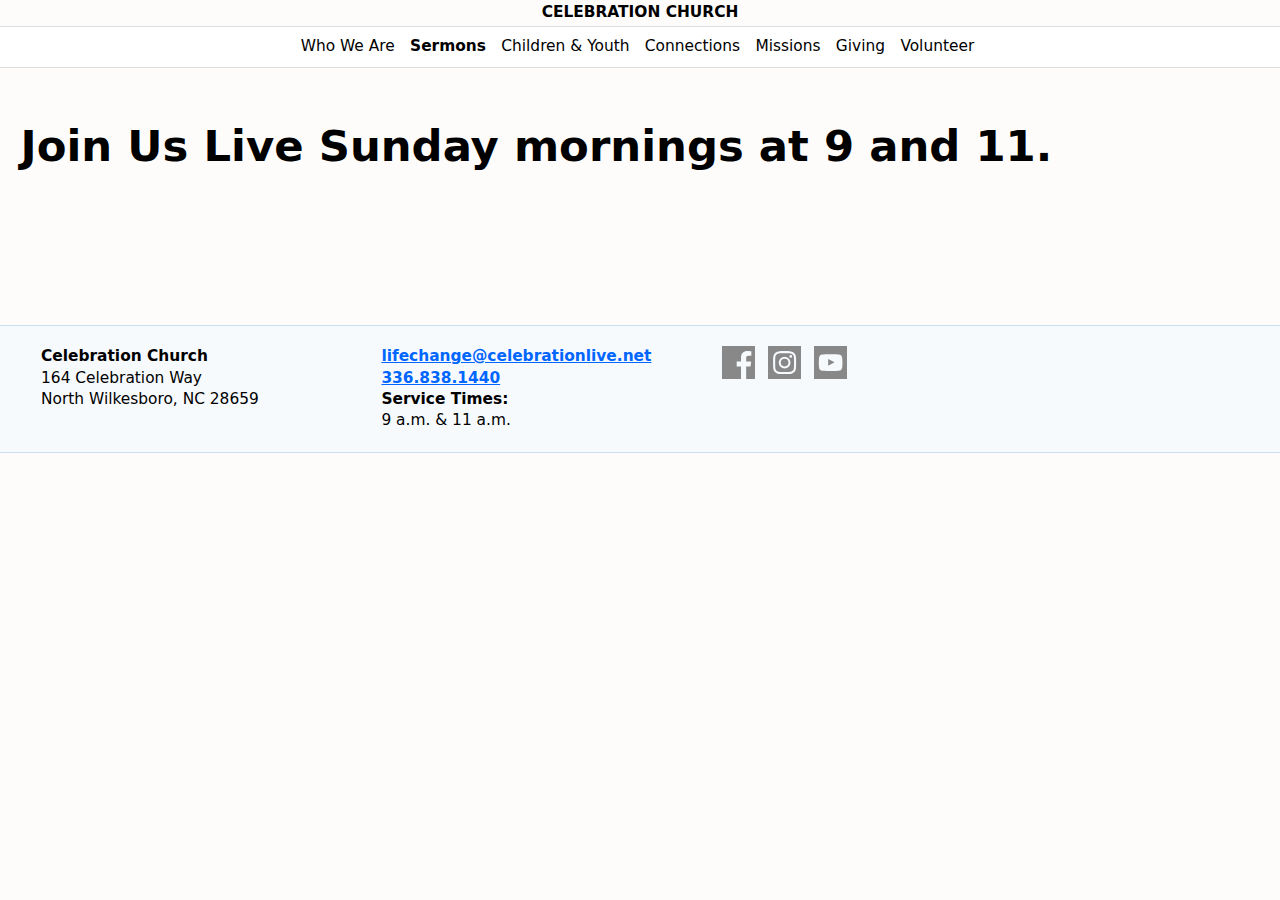
<file: live.html>
<!DOCTYPE html>
<html lang="en">
    <head>
        <meta charset="UTF-8">
        <meta name="viewport" content="width=device-width, initial-scale=1">
        <title>Welcome - Celebration Church</title>
        <link rel="stylesheet" href="css/style.css" type="text/css">
        <link rel="stylesheet" href="css/live.css" type="text/css">
        <link rel="shortcut icon" type="image/x-icon" href="https://images.squarespace-cdn.com/content/v1/59aee616f14aa1a7d4000145/1523496781537-GY2BFOH7WMCSUDHHE1X2/favicon.ico?format=100w"/>
        <meta name="description" content="Helping people experience life change through Jesus Christ.">
        <meta property="og:title" content="Welcome to Celebration Church">
        <meta property="og:description" content="Helping people experience life change through Jesus Christ.">
<!--        <meta property="og:image" content="https://www.mywebsite.com/image.jpg">-->
        <meta property="og:image:alt" content="Image description">
        <meta property="og:locale" content="en_GB">
        <meta property="og:type" content="website">
        <meta name="twitter:card" content="summary_large_image">
<!--        <meta property="og:url" content="https://www.mywebsite.com/page">-->
<!--        <link rel="canonical" href="https://www.mywebsite.com/page">-->

<!--
        <link rel="icon" href="/favicon.ico">
        <link rel="icon" href="/favicon.svg" type="image/svg+xml">
-->
<!--        <link rel="apple-touch-icon" href="/apple-touch-icon.png">-->
<!--        <link rel="manifest" href="/my.webmanifest">-->
<!--        <meta name="theme-color" content="#FF00FF">-->
    </head>

    <body>
        <main id="live">
            <nav>
                <a id="cc" class="small" href="index.html">Celebration Church</a>
                <div>
                    <ul role="list" class="scroll-x hide-scrollbar">
                        <li class="small"><a href="about.html">Who We Are</a></li>
                        <li class="small"><a style="font-weight: 800!important" href="live.html">Sermons</a></li>
                        <li class="small"><a href="kids.html">Children &amp; Youth</a></li>
                        <li class="small"><a href="index.html#connections">Connections</a></li>
                        <li class="small"><a href="outreach.html">Missions</a></li>
                        <li class="small"><a href="giving.html">Giving</a></li>
                        <li class="small"><a href="index.html#volunteer">Volunteer</a></li>
                    </ul>
                </div>
            </nav>
            
                <header></header>
                <!--BOXCAST-->
                <section class="space">
                    <header>
                        <h1>Join Us Live Sunday mornings at <time datetime="09:00">9</time> and&nbsp;<time datetime="11:00">11</time>.</h1>
                    </header>
                    <div id="content" class="main-content" data-content-field="main-content" data-collection-id="5d311a5aa6c7b10001807b1d" data-edit-main-image="">
                        <div class="sqs-layout sqs-grid-12 columns-12" data-type="page" data-updated-on="1608467604041" id="page-5d311a5aa6c7b10001807b1d">
                            <div class="row sqs-row">
                                <div class="col sqs-col-12 span-12">
                                    <div class="sqs-block code-block sqs-block-code" data-block-type="23" id="block-yui_3_17_2_1_1584667898593_5648">
                                        <div class="sqs-block-content">
                                            <div id="boxcast-widget-dohhsn7fvyvfj5dta8og"></div>
                                            <script type="text/javascript" charset="utf-8">(function(d, s, c, o) {var js = d.createElement(s), fjs = d.getElementsByTagName(s)[0];var h = (('https:' == document.location.protocol) ? 'https:' : 'http:');js.src = h + '//js.boxcast.com/v3.min.js';js.onload = function() { boxcast.noConflict()('#boxcast-widget-'+c).loadChannel(c, o); };js.charset = 'utf-8';fjs.parentNode.insertBefore(js, fjs);}(document, 'script', 'dohhsn7fvyvfj5dta8og', {"showTitle":1,"showDescription":1,"showHighlights":1,"showRelated":true,"defaultVideo":"next","market":"house-of-worship","showDocuments":true,"showIndex":true,"showDonations":false,"layout":"playlist-to-right"}));</script>
                                        </div>
                                    </div>
                                    <div class="sqs-block spacer-block sqs-block-spacer sized vsize-1" data-block-type="21" id="block-f9687cfcaeb6b71a95a8">
                                        <div class="sqs-block-content">&nbsp;</div>
                                    </div>
                                    <div class="sqs-block socialaccountlinks-v2-block sqs-block-socialaccountlinks-v2" data-block-type="54" id="block-ab6fb46802108f622b14">
                                        <div class="sqs-block-content"></div>
                                    </div>
                                </div>
                            </div>
                        </div>
                    </div>
                </section>
            <footer>
                <div>
                    <address class="small">
                        <strong>Celebration Church</strong>
                        164 Celebration Way<br>
                        North Wilkesboro, NC 28659
                    </address>
                    <ul role="list" class="small">
                        <li><a href="mailto:lifechange@celebrationlive.net">lifechange@celebrationlive.net</a></li>
                        <li><a href="tel:336.838.1440">336.838.1440</a></li>
    <!--                    <li><strong>Office Hours:</strong> Monday&ndash;Thursday <time datetime="09:00">9 a.m.</time>&ndash;<time datetime="16:00">4 p.m.</time></li>-->
                        <li><strong>Service Times:</strong> <time datetime="09:00">9 a.m.</time> &amp; <time datetime="11:00">11 a.m.</time></li>
                    </ul>
                    <ul role="list" class="social-media">
                        <li><a href="https://www.facebook.com/celebrationlivechurch" target="_blank"><svg xmlns="http://www.w3.org/2000/svg" viewBox="0 0 52 52"><path d="M0,0V52H29.73V32H23V24.16h6.78V18.37C29.73,11.66,33.83,8,39.82,8a54.47,54.47,0,0,1,6.06.31v7H41.72c-3.26,0-3.89,1.55-3.89,3.82v5H45.6l-1,7.85H37.83V52H52V0Z"/></svg></a></li>
                        <li><a href="http://instagram.com/celebrationlivechurch" target="_blank"><svg xmlns="http://www.w3.org/2000/svg" viewBox="0 0 52 52"><path class="cls-1" d="M26,20a6,6,0,1,0,6,6A6,6,0,0,0,26,20Z"/><path class="cls-1" d="M0,0V52H52V0ZM43.89,33.42a13.38,13.38,0,0,1-.83,4.37,9.18,9.18,0,0,1-5.27,5.26,13.1,13.1,0,0,1-4.37.84C31.5,44,30.89,44,26,44s-5.5,0-7.42-.11a13.1,13.1,0,0,1-4.37-.84,9.18,9.18,0,0,1-5.27-5.26,13.38,13.38,0,0,1-.83-4.37C8,31.5,8,30.89,8,26s0-5.5.11-7.42a13.38,13.38,0,0,1,.83-4.37,9.24,9.24,0,0,1,5.27-5.27,13.38,13.38,0,0,1,4.37-.83C20.5,8,21.11,8,26,8s5.5,0,7.42.11a13.38,13.38,0,0,1,4.37.83,9.24,9.24,0,0,1,5.27,5.27,13.38,13.38,0,0,1,.83,4.37C44,20.5,44,21.11,44,26S44,31.5,43.89,33.42Z"/><path class="cls-1" d="M40,15.38A5.89,5.89,0,0,0,36.62,12a9.93,9.93,0,0,0-3.35-.62c-1.89-.09-2.46-.11-7.27-.11s-5.38,0-7.27.11a9.93,9.93,0,0,0-3.35.62A5.89,5.89,0,0,0,12,15.38a9.93,9.93,0,0,0-.62,3.35c-.09,1.89-.11,2.46-.11,7.27s0,5.38.11,7.27A9.93,9.93,0,0,0,12,36.62,5.89,5.89,0,0,0,15.38,40a9.93,9.93,0,0,0,3.35.62c1.89.09,2.46.11,7.27.11s5.38,0,7.27-.11A9.93,9.93,0,0,0,36.62,40,5.89,5.89,0,0,0,40,36.62a9.93,9.93,0,0,0,.62-3.35c.09-1.89.11-2.46.11-7.27s0-5.38-.11-7.27A9.93,9.93,0,0,0,40,15.38ZM26,35.24A9.24,9.24,0,1,1,35.24,26,9.24,9.24,0,0,1,26,35.24Zm9.61-16.69a2.16,2.16,0,1,1,2.16-2.16A2.16,2.16,0,0,1,35.61,18.55Z"/></svg></a></li>
                        <li><a href="https://www.youtube.com/channel/UCs91Cpe725dDf4iBlSjvSMQ" target="_blank"><svg xmlns="http://www.w3.org/2000/svg" viewBox="0 0 52 52"><polygon class="cls-1" points="22.18 30.8 32.17 25.62 22.18 20.41 22.18 30.8"/><path class="cls-1" d="M0,0V52H52V0ZM44.48,27.4a55.81,55.81,0,0,1-.37,6s-.36,2.55-1.47,3.67a5.24,5.24,0,0,1-3.7,1.56C33.77,39,26,39,26,39s-9.61-.09-12.57-.37c-.82-.16-2.67-.11-4.07-1.58-1.11-1.12-1.47-3.67-1.47-3.67a55.81,55.81,0,0,1-.37-6V24.59a55.81,55.81,0,0,1,.37-6s.36-2.55,1.47-3.67a5.31,5.31,0,0,1,3.7-1.57C18.23,13,26,13,26,13h0s7.76,0,12.93.37a5.31,5.31,0,0,1,3.7,1.57c1.11,1.12,1.47,3.67,1.47,3.67a55.81,55.81,0,0,1,.37,6Z"/></svg></a></li>
                    </ul>
                </div>
            </footer>
        </main>
    </body>
</html>
</file>
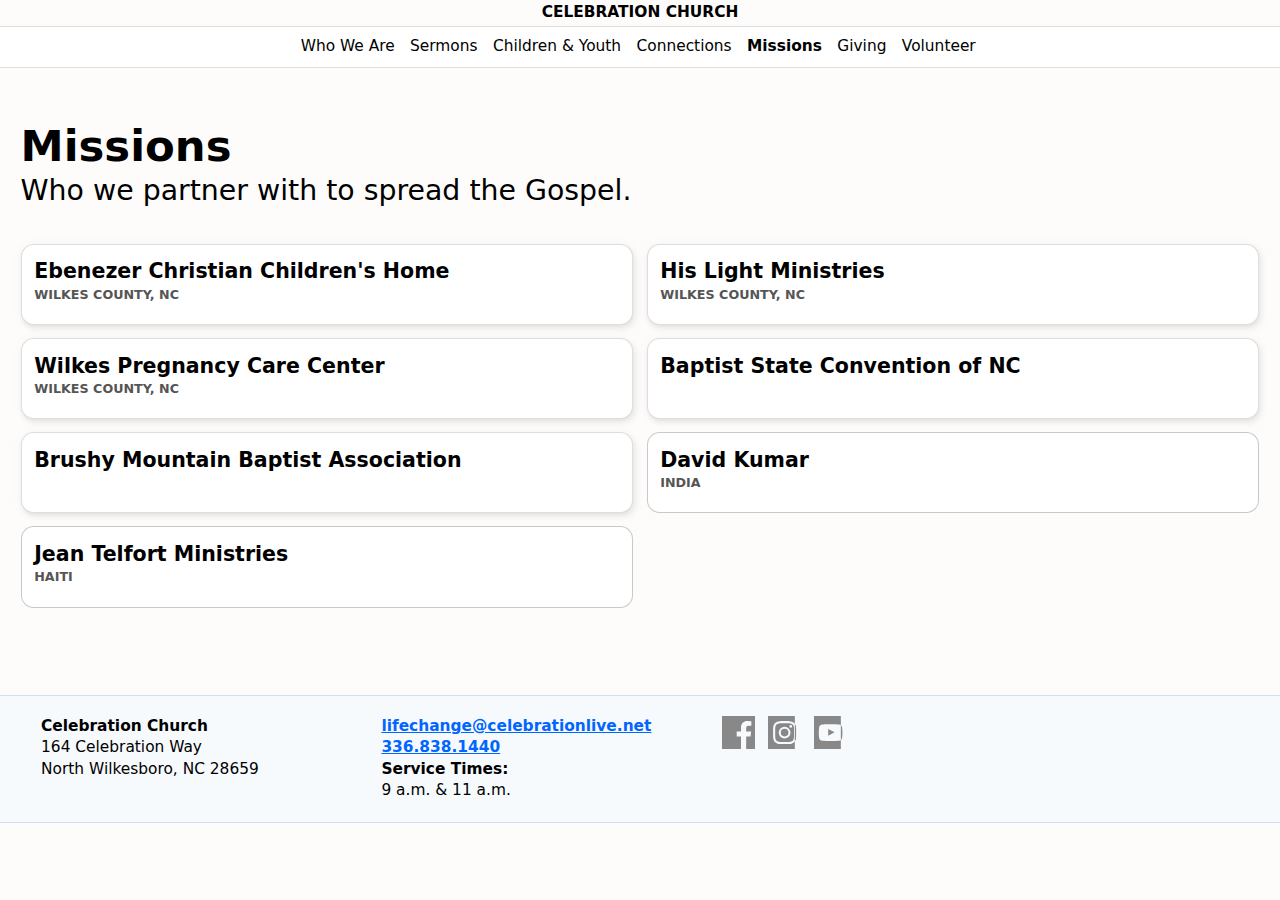
<file: outreach.html>
<!DOCTYPE html>
<html lang="en">
    <head>
        <meta charset="UTF-8">
        <meta name="viewport" content="width=device-width, initial-scale=1">
        <title>Volunteer and Outreach - Celebration Church</title>
        <link rel="stylesheet" href="css/style.css" type="text/css">
        <link rel="shortcut icon" type="image/x-icon" href="https://images.squarespace-cdn.com/content/v1/59aee616f14aa1a7d4000145/1523496781537-GY2BFOH7WMCSUDHHE1X2/favicon.ico?format=100w"/>
        <meta name="description" content="Helping people experience life change through Jesus Christ.">
        <meta property="og:title" content="Welcome to Celebration Church">
        <meta property="og:description" content="Helping people experience life change through Jesus Christ.">
<!--        <meta property="og:image" content="https://www.mywebsite.com/image.jpg">-->
        <meta property="og:image:alt" content="Image description">
        <meta property="og:locale" content="en_GB">
        <meta property="og:type" content="website">
        <meta name="twitter:card" content="summary_large_image">
<!--        <meta property="og:url" content="https://www.mywebsite.com/page">-->
<!--        <link rel="canonical" href="https://www.mywebsite.com/page">-->

<!--
        <link rel="icon" href="/favicon.ico">
        <link rel="icon" href="/favicon.svg" type="image/svg+xml">
-->
<!--        <link rel="apple-touch-icon" href="/apple-touch-icon.png">-->
<!--        <link rel="manifest" href="/my.webmanifest">-->
<!--        <meta name="theme-color" content="#FF00FF">-->
        <style>
            figure img{background: #eee}
        </style>
    </head>

    <body>
        <main id="outreach">
            <nav>
                <a id="cc" class="small" href="index.html">Celebration Church</a>
                <div>
                    <ul role="list" class="scroll-x hide-scrollbar">
                        <li class="small"><a href="about.html">Who We Are</a></li>
                        <li class="small"><a href="live.html">Sermons</a></li>
                        <li class="small"><a href="kids.html">Children &amp; Youth</a></li>
                        <li class="small"><a href="index.html#connections">Connections</a></li>
                        <li class="small"><a style="font-weight: 800!important" href="outreach.html">Missions</a></li>
                        <li class="small"><a href="giving.html">Giving</a></li>
                        <li class="small"><a href="index.html#volunteer">Volunteer</a></li>
                    </ul>
                </div>
            </nav>
            
                <header id="page-header">
                </header>
                
                <section class="space">
                    <header>
                        <hgroup>
                            <h1>Missions</h1>
                            <p>Who we partner with to spread the&nbsp;Gospel.</p>
                        </hgroup>
                    </header>
                    
                    <div class="space">
                        <p hidden>the mission team is working on monthly mission possible challenges where the church gathers items for different ministries and then sends them.</p>
                    </div>
                    
                    <ul class="grid">
                        <li class="card shadow">
                            <figure hidden>
                                <img src="img/LG's.png" alt="">
                            </figure>
                            <article>
                                <h3 class="h4"><a href="https://www.ebenezerfamily.org/" target="_blank">Ebenezer Christian Children's Home</a></h3>
                                <h4 class="small">Wilkes County, NC</h4>
                            </article>
                        </li>
                        
                        <li class="card">
                            <figure hidden>
                                <img src="img/LG's.png" alt="">
                            </figure>
                            <article>
                                <h3 class="h4"><a href="https://www.facebook.com/His-Light-Ministries-1375433796096725/" target="_blank">His Light Ministries</a></h3>
                                <h4 class="small">Wilkes County, NC</h4>
                            </article>
                        </li>
                        
                        <li class="card">
                            <figure hidden>
                                <img src="img/LG's.png" alt="">
                            </figure>
                            <article>
                                <h3 class="h4"><a href="https://www.wilkespcc.com/" target="_blank">Wilkes Pregnancy Care Center</a></h3>
                                <h4 class="small">Wilkes County, NC</h4>
                            </article>
                        </li>
                        
                        <li class="card">
                            <figure hidden>
                                <img src="img/LG's.png" alt="">
                            </figure>
                            <article>
                                <h3 class="h4"><a href="https://ncbaptist.org/" target="_blank">Baptist State Convention of NC</a></h3>
                            </article>
                        </li>
                        
                        <li class="card">
                            <figure hidden>
                                <img src="img/LG's.png" alt="">
                            </figure>
                            <article>
                                <h3 class="h4"><a href="https://www.brushymountain.com/" target="_blank">Brushy Mountain Baptist Association</a></h3>
                            </article>
                        </li>
                        
                        <li class="card">
                            <figure hidden>
                                <img src="img/LG's.png" alt="">
                            </figure>
                            <article>
                                <h3 class="h4">David Kumar</h3>
                                <h4 class="small">India</h4>
                            </article>
                        </li>
                        
                        <li class="card">
                            <figure hidden>
                                <img src="img/LG's.png" alt="">
                            </figure>
                            <article>
                                <h3 class="h4">Jean Telfort Ministries</h3>
                                <h4 class="small">Haiti</h4>
                            </article>
                        </li>
                    </ul>
                </section>
            <footer>
                <div>
                    <address class="small">
                        <strong>Celebration Church</strong>
                        164 Celebration Way<br>
                        North Wilkesboro, NC 28659
                    </address>
                    <ul role="list" class="small">
                        <li><a href="mailto:lifechange@celebrationlive.net">lifechange@celebrationlive.net</a></li>
                        <li><a href="tel:336.838.1440">336.838.1440</a></li>
    <!--                    <li><strong>Office Hours:</strong> Monday&ndash;Thursday <time datetime="09:00">9 a.m.</time>&ndash;<time datetime="16:00">4 p.m.</time></li>-->
                        <li><strong>Service Times:</strong> <time datetime="09:00">9 a.m.</time> &amp; <time datetime="11:00">11 a.m.</time></li>
                    </ul>
                    <ul role="list" class="social-media">
                        <li><a href="https://www.facebook.com/celebrationlivechurch" target="_blank"><svg xmlns="http://www.w3.org/2000/svg" viewBox="0 0 52 52"><path d="M0,0V52H29.73V32H23V24.16h6.78V18.37C29.73,11.66,33.83,8,39.82,8a54.47,54.47,0,0,1,6.06.31v7H41.72c-3.26,0-3.89,1.55-3.89,3.82v5H45.6l-1,7.85H37.83V52h42V0Z"/></svg></a></li>
                        <li><a href="http://instagram.com/celebrationlivechurch" target="_blank"><svg xmlns="http://www.w3.org/2000/svg" viewBox="0 0 52 52"><path class="cls-1" d="M26,20a6,6,0,1,0,6,6A6,6,0,0,0,26,20Z"/><path class="cls-1" d="M0,0V52h42V0ZM43.89,33.42a13.38,13.38,0,0,1-.83,4.37,9.18,9.18,0,0,1-5.27,5.26,13.1,13.1,0,0,1-4.37.84C31.5,44,30.89,44,26,44s-5.5,0-7.42-.11a13.1,13.1,0,0,1-4.37-.84,9.18,9.18,0,0,1-5.27-5.26,13.38,13.38,0,0,1-.83-4.37C8,31.5,8,30.89,8,26s0-5.5.11-7.42a13.38,13.38,0,0,1,.83-4.37,9.24,9.24,0,0,1,5.27-5.27,13.38,13.38,0,0,1,4.37-.83C20.5,8,21.11,8,26,8s5.5,0,7.42.11a13.38,13.38,0,0,1,4.37.83,9.24,9.24,0,0,1,5.27,5.27,13.38,13.38,0,0,1,.83,4.37C44,20.5,44,21.11,44,26S44,31.5,43.89,33.42Z"/><path class="cls-1" d="M40,15.38A5.89,5.89,0,0,0,36.62,12a9.93,9.93,0,0,0-3.35-.62c-1.89-.09-2.46-.11-7.27-.11s-5.38,0-7.27.11a9.93,9.93,0,0,0-3.35.62A5.89,5.89,0,0,0,12,15.38a9.93,9.93,0,0,0-.62,3.35c-.09,1.89-.11,2.46-.11,7.27s0,5.38.11,7.27A9.93,9.93,0,0,0,12,36.62,5.89,5.89,0,0,0,15.38,40a9.93,9.93,0,0,0,3.35.62c1.89.09,2.46.11,7.27.11s5.38,0,7.27-.11A9.93,9.93,0,0,0,36.62,40,5.89,5.89,0,0,0,40,36.62a9.93,9.93,0,0,0,.62-3.35c.09-1.89.11-2.46.11-7.27s0-5.38-.11-7.27A9.93,9.93,0,0,0,40,15.38ZM26,35.24A9.24,9.24,0,1,1,35.24,26,9.24,9.24,0,0,1,26,35.24Zm9.61-16.69a2.16,2.16,0,1,1,2.16-2.16A2.16,2.16,0,0,1,35.61,18.55Z"/></svg></a></li>
                        <li><a href="https://www.youtube.com/channel/UCs91Cpe725dDf4iBlSjvSMQ" target="_blank"><svg xmlns="http://www.w3.org/2000/svg" viewBox="0 0 52 52"><polygon class="cls-1" points="22.18 30.8 32.17 25.62 22.18 20.41 22.18 30.8"/><path class="cls-1" d="M0,0V52h42V0ZM44.48,27.4a55.81,55.81,0,0,1-.37,6s-.36,2.55-1.47,3.67a5.24,5.24,0,0,1-3.7,1.56C33.77,39,26,39,26,39s-9.61-.09-12.57-.37c-.82-.16-2.67-.11-4.07-1.58-1.11-1.12-1.47-3.67-1.47-3.67a55.81,55.81,0,0,1-.37-6V24.59a55.81,55.81,0,0,1,.37-6s.36-2.55,1.47-3.67a5.31,5.31,0,0,1,3.7-1.57C18.23,13,26,13,26,13h0s7.76,0,12.93.37a5.31,5.31,0,0,1,3.7,1.57c1.11,1.12,1.47,3.67,1.47,3.67a55.81,55.81,0,0,1,.37,6Z"/></svg></a></li>
                    </ul>
                </div>
            </footer>
        </main>
        <script>
            const cards = document.querySelectorAll('.card');
            Array.prototype.forEach.call(cards, card => {
                let down, up, link = card.querySelector('h3 a');
                card.style.cursor = 'pointer';
                card.onmousedown = () => down = +new Date();
                card.onmouseup = () => {
                    up = +new Date();
                    if ((up - down) < 200) {
                        link.click();
                    }
                }
            });
        </script>
    </body>
</html>
</file>
<file: css/lite-yt-embed.css>
lite-youtube {
    background-color: #000;
    position: relative;
    display: block;
    contain: content;
    background-position: center center;
    background-size: cover;
    cursor: pointer;
    max-width: 62ch;
}

/* gradient */
lite-youtube::before {
    content: '';
    display: block;
    position: absolute;
    top: 0;
    background: linear-gradient(to bottom,rgba(0,0,50,.3)0%,rgba(0,0,50,0)20%,rgba(0,0,50,0)80%,rgba(0,0,50,.3)100%);
    height: 100%;
    width: 100%;
    transition: all 0.2s cubic-bezier(0, 0, 0.2, 1);
}

/* responsive iframe with a 16:9 aspect ratio
    thanks https://css-tricks.com/responsive-iframes/
*/
lite-youtube::after {
    content: "";
    display: block;
    padding-bottom: calc(100% / (16 / 9));
}
lite-youtube > iframe {
    width: 100%;
    height: 100%;
    position: absolute;
    top: 0;
    left: 0;
    border: 0;
    margin-top: 0
}

/* play button */
lite-youtube > .lty-playbtn {
    display: block;
    width: 68px;
    height: 48px;
    position: absolute;
    cursor: pointer;
    transform: translate3d(-50%, -50%, 0);
    top: 50%;
    left: 50%;
    z-index: 1;
    background-color: transparent;
    /* YT's actual play button svg */
    background-image: url('data:image/svg+xml;utf8,<svg xmlns="http://www.w3.org/2000/svg" viewBox="0 0 68 48"><path d="M66.52 7.74c-.78-2.93-2.49-5.41-5.42-6.19C55.79.13 34 0 34 0S12.21.13 6.9 1.55c-2.93.78-4.63 3.26-5.42 6.19C.06 13.05 0 24 0 24s.06 10.95 1.48 16.26c.78 2.93 2.49 5.41 5.42 6.19C12.21 47.87 34 48 34 48s21.79-.13 27.1-1.55c2.93-.78 4.64-3.26 5.42-6.19C67.94 34.95 68 24 68 24s-.06-10.95-1.48-16.26z" fill="red"/><path d="M45 24 27 14v20" fill="white"/></svg>');
    filter: grayscale(100%);
    transition: filter .1s cubic-bezier(0, 0, 0.2, 1);
    border: none;
}

lite-youtube:hover > .lty-playbtn,
lite-youtube .lty-playbtn:focus {
    filter: none;
}

/* Post-click styles */
lite-youtube.lyt-activated {
    cursor: unset;
}
lite-youtube.lyt-activated::before,
lite-youtube.lyt-activated > .lty-playbtn {
    opacity: 0;
    pointer-events: none;
}

.lyt-visually-hidden {
    clip: rect(0 0 0 0);
    clip-path: inset(50%);
    height: 1px;
    overflow: hidden;
    position: absolute;
    white-space: nowrap;
    width: 1px;
  }
</file>
<file: css/live.css>
.main-content *+*{margin-top: 0}

.boxcast-player-container{
    border-radius: .382rem!important;
    overflow: hidden;}

.boxcast-size-md .boxcast-with-playlist-to-right, .boxcast-size-lg .boxcast-with-playlist-to-right {
    gap:1ch;
    align-items: stretch}

.boxcast-well{
    border: 1px solid #cce0f5!important;
    border-radius: .382rem;
    margin: 0!important;
    padding: .618rem!important;
    box-shadow:0 0 1.618rem rgba(0,0,102,.04),0 0 .618rem rgba(0,0,102,.04),0 .056rem .056rem rgba(0,0,102,.04),0 .09rem .09rem rgba(0,0,102,.04),0 .146rem .146rem rgba(0,0,102,.04),0 .236rem .236rem rgba(0,0,102,.04)!important;}

.boxcast-player-container+.boxcast-well{margin-top: 1ch!important}
.boxcast-size-md .boxcast-with-playlist-to-right-col-1, .boxcast-size-lg .boxcast-with-playlist-to-right-col-1 {padding: 0!important;}

.boxcast-size-md .boxcast-with-playlist-to-right-col-2 {
    width: 38%!important;
    margin-right: 0!important}

.boxcast-well-title {
    padding-bottom: .618rem!important;
    margin-bottom: .618rem!important;
    border-bottom: 1px solid #ddd!important;}

.boxcast-playlist{
    display: flex;
    flex-direction: column;
    height: 100%}

.boxcast-playlist-search input {
    border: 1px solid #cce0f5!important;
    border-radius: .236rem!important;
    color: #222!important;
    height: 1.618rem!important;
    line-height: 1.618!important;
    padding: 0 .618rem!important;
    width: 100%!important;
    outline: none;}

.boxcast-playlist-item{
    min-height: 2.618rem!important;
    border: 1px solid #cce0f5!important;
    border-radius: .236rem!important;
    overflow: hidden;
    padding-right: .618rem!important}

.boxcast-playlist-item+.boxcast-playlist-item{margin-top: .618rem}
.boxcast-preview-icon-preview{border: none!important}

.boxcast-playlist-item-meta{
    margin-top: 0;
    padding-left: .618rem!important}

.boxcast-playlist-item-meta p{
    font-size: .618rem!important;
    line-height: 1.382!important;
    color: #222!important;
    margin:0!important}

.boxcast-page-controls{
    margin-top: auto!important;
    background: none!important}

.boxcast-page-controls a{
    display:block;
    max-width: 18rem;
    margin-right: auto;
    margin-left: auto;
    line-height: 1.618;
    text-align: center;
    text-decoration: none;
    cursor: pointer;
    border-radius: .382rem!important;
    border: none!important;
    background: linear-gradient(#07f,#04a)!important;
    color: #fff!important;
    box-shadow:0 0 1.618rem rgba(0,0,80,.13),0 .09rem .09rem rgba(0,0,80,.13),0 .09rem .146rem rgba(0,0,80,.13),.09rem .146rem .236rem rgba(0,0,80,.13),.146rem .236rem .382rem rgba(0,0,80,.13),.236rem .382rem .618rem rgba(0,0,80,.13),.382rem .618rem 1rem rgba(0,0,80,.13)}

.boxcast-page-controls span{
    padding: 0!important;
    align-items: center;
    font-size: .75rem!important;
    color: #222!important}
</file>
<file: css/style.css>
/*RESETS*/
*{box-sizing: border-box}
:where(*){margin: 0}
main img,main video,main iframe{
    display: block;
    width: 100%}

[hidden]{display: none}
html,body{
    height: 100%;
    margin: 0}

html{
    -webkit-text-size-adjust:none;
    text-size-adjust:none}

@media(prefers-reduced-motion:no-preference){html{scroll-behavior: smooth}}

.visually-hidden {
    clip-path: inset(50%);
    height: 1px;
    overflow: hidden;
    position: absolute;
    white-space: nowrap;
    width: 1px}

.pseudo{position: relative}
.pseudo::before,
.pseudo::after{
    content: '';
    position: absolute;
    top: 0;
    left: 0;
    display: block}

:where(.space-small>*+*){margin-top: 1em}
:where(.space>*+*){margin-top: 1.618em}
:where(.space-large>*+*){margin-top: 2.618em}

/*hide scrollbar*/
.touch .scroll-x,.hide-scrollbar{
    scrollbar-width:0;
    scrollbar-color:rgba(0,0,0,0) rgba(0,0,0,0)}

.touch .scroll-x::-webkit-scrollbar,.hide-scrollbar::-webkit-scrollbar{
    width:0;
    height:0}

.touch .scroll-x::-webkit-scrollbar-thumb,.touch .scroll-x::-webkit-scrollbar-track,.hide-scrollbar::-webkit-scrollbar-thumb,.hide-scrollbar::-webkit-scrollbar-track{background:rgba(0,0,0,0)}

/*BASIC LAYOUT*/
main{
    position: relative;
    min-height: 100vh}

main>header~*{
    scroll-margin:2.618em;
    padding: 2.618em 0 4.236em}

main>*>*{
    margin-right: max(1em,((100% - 100ch) / 2));
    margin-left: max(1em,((100% - 100ch) / 2))}

main>*>*>*:not(a,aside,button,div,figcaption,h1,.h1,h2,.h2,header,header img,header video,hgroup,hgroup p,small,.small){width: min(100%, var(--ch-unit)*62)}

.grid{
    padding: 0;
    display: grid;
    grid-template-columns: repeat(auto-fit, minmax(32ch, 1fr));
    gap:1ch}

/*BASIC TYPOGRAPHY*/
:root{
    --base-unit:1em;
    --ch-unit:calc(var(--base-unit)*.565);
    --h3:calc(var(--base-unit)*1.382);
    --h2:calc(var(--h3)*1.236);
    --h1:calc(var(--h2)*1.236)}

@supports(font-size:clamp(1rem, 0.38vw + .93rem, 1.382rem)){:root{--base-unit:clamp(1rem, 0.48vw + 0.9rem, 1.63rem)}}

body{
    font-family:system-ui;
    font-size: var(--base-unit, 1em);
    line-height: 1.618;
    hanging-punctuation: first force-end last;
    color: #000;
    accent-color:#06f;
    background-color:#fdfcfb}

.h0,h1,.h1,h2,.h2,hgroup p strong{font-weight: 800}
.h0{font-size: var(--h0,3.067em)}

h1,.h1{
    font-size: var(--h1,1.978em);
    line-height: 1.146}

h2,.h2{
    font-size: var(--h2,1.476em);
    line-height: 1.236}

blockquote,figcaption,h3,.h3,h4,.h4,h5,.h5,h6,.h6,hgroup p,small,.small{line-height: 1.382}
h3,.h3,hgroup p,blockquote p{font-size: var(--h3,1.22em)}
h4,.h4,h5,.h5,h6,.h6{font-size: calc(var(--base-unit))}

blockquote{
    margin: 2.618em 0;
    padding-left:1em;
    border-left:.618em solid rgba(0,0,0,.15)}

blockquote footer{text-align: end}
blockquote small{display: block}
address,cite{font-style: normal}
cite,figcaption,small,.small{font-size:75%}
sub,sup{font-size: 62%}
.h0,sub,sup{line-height:1}
sup{vertical-align:top}
sub{vertical-align: baseline}
q{font-style: italic}
h3+p{margin-top: 0}

figcaption{
    color: rgba(0,0,0,.8);
    padding: 1ch}

ul,ol{padding-left:1em}

ul[role="list"]{
    list-style: none;
    padding-left:0}

dt{font-weight:700}
dd{margin-top: 0}

a{
    color: #06f;
    text-decoration: underline;
    font-weight: bold}

a,button{cursor: pointer}
a[class]{text-decoration: none}
:not(cite,dd,.h0,h1,.h1,h2,.h2,
h3,.h3,h4,.h4,h5,.h5,h6,.h6,p,small,.small,span)>a{display: block}

@media(hover:hover){
    a,button{transition:all .5s ease}
    a:hover,button:hover{filter:brightness(1.2)}
}

.grad-blue-magenta{background:linear-gradient(to right,#06f 0%, magenta 100%);}
.grad-2{background: linear-gradient(135deg,#000080 0%,#72007f 16%,#bc0070 33%,#ff2447 50%,#ff8a0c 66%,#ffc800 100%)}
.grad-3{background: linear-gradient(170deg,#000080 0%,#003a91 16%,#00659c 33%,#0092a5 50%,#00c353 66%,#73ea00 83%,#ffff00 100%)}

.text-color-red{color: #ff2447}
.text-color-orange{color: #ff8a0c}
.text-color-tomato{color: tomato}
.text-color-yellow{color: #ffc800}
.text-color-green{color: #00c353}
.text-color-green-2{color: #095}
.text-color-blue{color: #003a91}
.text-color-blue-2{color: #06f}
.text-color-purple{color: #72007f}
.text-color-magenta{color: magenta}
.text-color-magenta-2{color: #bc0070}

.gradient-text{
    -webkit-background-clip: text;
    -webkit-text-fill-color: transparent;}

/*ELEMENTS*/
/*Buttons*/
.button{
    width: min(100%,38ch);
    border: none;
    margin-right:auto;
    margin-left: auto;
    padding: 0;
    text-align: center;
    font-family: inherit;;
    font-size: inherit;
    line-height: 2.618;
    font-weight: 400;
    border-radius:.618em}

.primary.button{
    color: #fff;
    background:linear-gradient(to bottom, #07f 0%,#05e 100%);
    box-shadow:0 0 1.618em rgba(0,153,255,.13),0 .09em .146em rgba(0,0,102,.17),.09em .146em .236em rgba(0,0,102,.17),.146em .236em .382em rgba(0,0,102,.17),.236em .382em .618em rgba(0,0,102,.17),.382em .618em 1em rgba(0,0,102,.17)}

.secondary.button{
    line-height: calc(2.618em - 4px);
    border: 2px solid #06f}

/*Center Buttons Under Elements with 62ch max-width*/
@media (min-width:62ch){
    main>*>*>*:not(header,hgroup,h1,.h1,h2,.h2,h3,.h3,hgroup p,figcaption,small)+.button{
    margin-right:min((100% - 38ch)/2,12ch);
    margin-left:min((100% - 38ch)/2,12ch)}
    
}

hr{
    border: none;
    height: 1px;
    background:rgba(0,0,0,.3)}

/*Force Golden Ratio on Images*/
figure{
    margin-right: 0;
    margin-left: 0}

figure:not(header figure) img{
    object-fit: cover;
    aspect-ratio:1.618/1}

/*FUNCTIONALITY*/
/*Horizontal Scroll*/
.scroll-x{
    display: flex;
    align-items: flex-start;
    margin:unset;
    overflow-x: auto}

.scroll-x>*+*{margin-left: 1ch}

/*Scroll Snap*/
.scroll-x.scroll-snap{padding-block: 1em}
.scroll-x.scroll-snap>*{flex: 0 0 32.66ch}

@media(prefers-reduced-motion:no-preference){
    @supports (scroll-snap-align: center){
        .scroll-snap{scroll-snap-type: x mandatory}
        .scroll-snap>*{scroll-snap-align: center}
        .scroll-snap>*:first-of-type{margin-left: max(1em,((100% - 100ch) / 2))}
        .scroll-snap>*:last-of-type{margin-right: max(1em,((100% - 100ch) / 2))}
    }
}

/*MODULES*/
/*Headers*/
main>header{width: 100%}
header,.banner{display: flex}
:not(header).banner{position: relative}
main>header:not(.no-img) hgroup{
    text-align: center;
    display: flex;
    flex-direction: column;
    justify-content: center;
    align-items: center}

main>header.no-img{
    padding: 2.618em 1em;
    flex-direction: column}

/*Full Width Header*/
.banner{
    position: relative;
    width: 100%;
    height: min(100vmin,62vh);
    margin: 0;
    padding: 1em 0;
    background: #000;
    justify-content: center;
    align-items: flex-end}

div.banner{
    background-size: cover;
    background-position: center;
    background-repeat: no-repeat}

.banner figure,.banner figure>img{
    width: 100%;
    height: 100%}

.banner figure{
    position: absolute;
    top: 0;
    left: 0;
    width: 100%;
    margin: 0;
    -webkit-mask-image:linear-gradient(to top,rgba(0,0,0,.3)0,rgba(0,0,0,1)calc((var(--h1,1.978em) * 1.146) * 2 + 9.472em));
    mask-image:linear-gradient(to top,rgba(0,0,0,.4)0%,rgba(0,0,0,1)calc((var(--h1,1.978em) * 1.146) * 2 + 9.472em))}

.banner img{object-fit: cover}

.banner hgroup{
    z-index: 2;
    margin-inline: max(1em,((100% - 50ch) / 2))}

header small{
    font-weight: 700;
    text-transform: uppercase;}

header small a{
    color: inherit;
    text-decoration: none}

.banner h1{
    color:#fff;
    text-align: center;
    text-shadow:0 0 1ch rgba(0,0,0,.2),0 .146ch .236ch rgba(0,0,0,.2),.146ch .236ch .382ch rgba(0,0,0,.2),.236ch .382ch .618ch rgba(0,0,0,.2)}

.banner h1 a{font-weight: inherit}

.banner h1 a{
    color: inherit;
    font-weight: inherit;
}

/*Split Header*/
.response{
    flex-wrap: wrap;
    align-items: center;
    padding: 0}

.response .video-container>div{width: auto}

.response>*{
    flex:1 1 32rem;
    margin: 0}

.response hgroup{
    padding:1em;
    order: 2}

.response figure+*{
    padding:1.618em 1em;
    text-align: center}

/*main>nav~header.no-img~:nth-child(even),*/
.no-img,
main>header~:nth-child(even){
    background-color:#f7fafd;
    border-top: 1px solid #cce0f5;
    border-bottom: 1px solid #cce0f5}

main nav{
    position: sticky;
    top: calc(-1.618rem - 1px);
    z-index: 999}

main nav div,#sub-nav{
    display: flex;
    justify-content: center;
    align-items: center;
    height: 2.618rem;
    margin: 0;
    background-color: #fff;
    border-top: 1px solid #ddd;
    border-bottom: 1px solid #ddd}

main nav ul{
    padding: 0 max(1em,((100% - 100ch) / 2))!important;
    white-space: nowrap}
main nav ul.scroll-x>*+*{margin-left: 1em}

main nav a{
    font-weight: 500;
    color: inherit;
    text-decoration: none}

#cc{
    width: fit-content;
    height: 1.618rem;
    line-height: 1.618rem;
    text-transform: uppercase;
    font-weight: 800;
    display: block;
    margin: 0 auto
}

/*Cards*/
.card{
    display: flex;
    flex-direction: column;
    border: 1px solid rgba(0,0,0,.21);
    border-radius: .618em;
/*    overflow: hidden;*/
    background-color: #fff}

.card:has(a){
    border-color:rgba(0,0,0,.13);
    transition: all .3s ease;
    box-shadow:0 0 1ch rgba(0,0,0,.03),0 .146ch .236ch rgba(0,0,0,.03),.146ch .236ch .382ch rgba(0,0,0,.03),.236ch .382ch .618ch rgba(0,0,0,.03);}

.card article{
    padding:.618em;
    display: flex;
    flex-direction: column;
    height: 100%}

.card figure{margin: 0}
.card img{border-radius: .618em .618em 0 0}
.grid .card figure+article{height: calc(100% - 19.766ch)}

.card h3 a{
    color: inherit;
    text-decoration: none}

.card h4{
    font-size: .618em;
    text-transform: uppercase;
    color: #555;
    margin-bottom: .618em
}

.card footer{margin-top: auto}
.card .button{margin: 1em auto 0}

@media(hover:hover){
    .card:has(img) img{transition: all .3s ease}
    .card:has(img,h3 a):hover :is(a,img){filter: brightness(1.2)} 
}

.card:has(a):focus-within, .card:has(a):hover{border-color: #06f}

/*FOOTER*/
main>footer{padding: 1em;}

footer>div{
    display: flex;
    flex-wrap: wrap;
    gap:1em}

footer>div>*{flex: 0 0 32.66ch}
footer strong{display: block}

.social-media{
    display: flex;
    gap:.618em}

.social-media li{width: 1.618em}

footer svg path,
footer svg polygon{
    fill:#888;
    transition: fill .3s ease}
</file>
